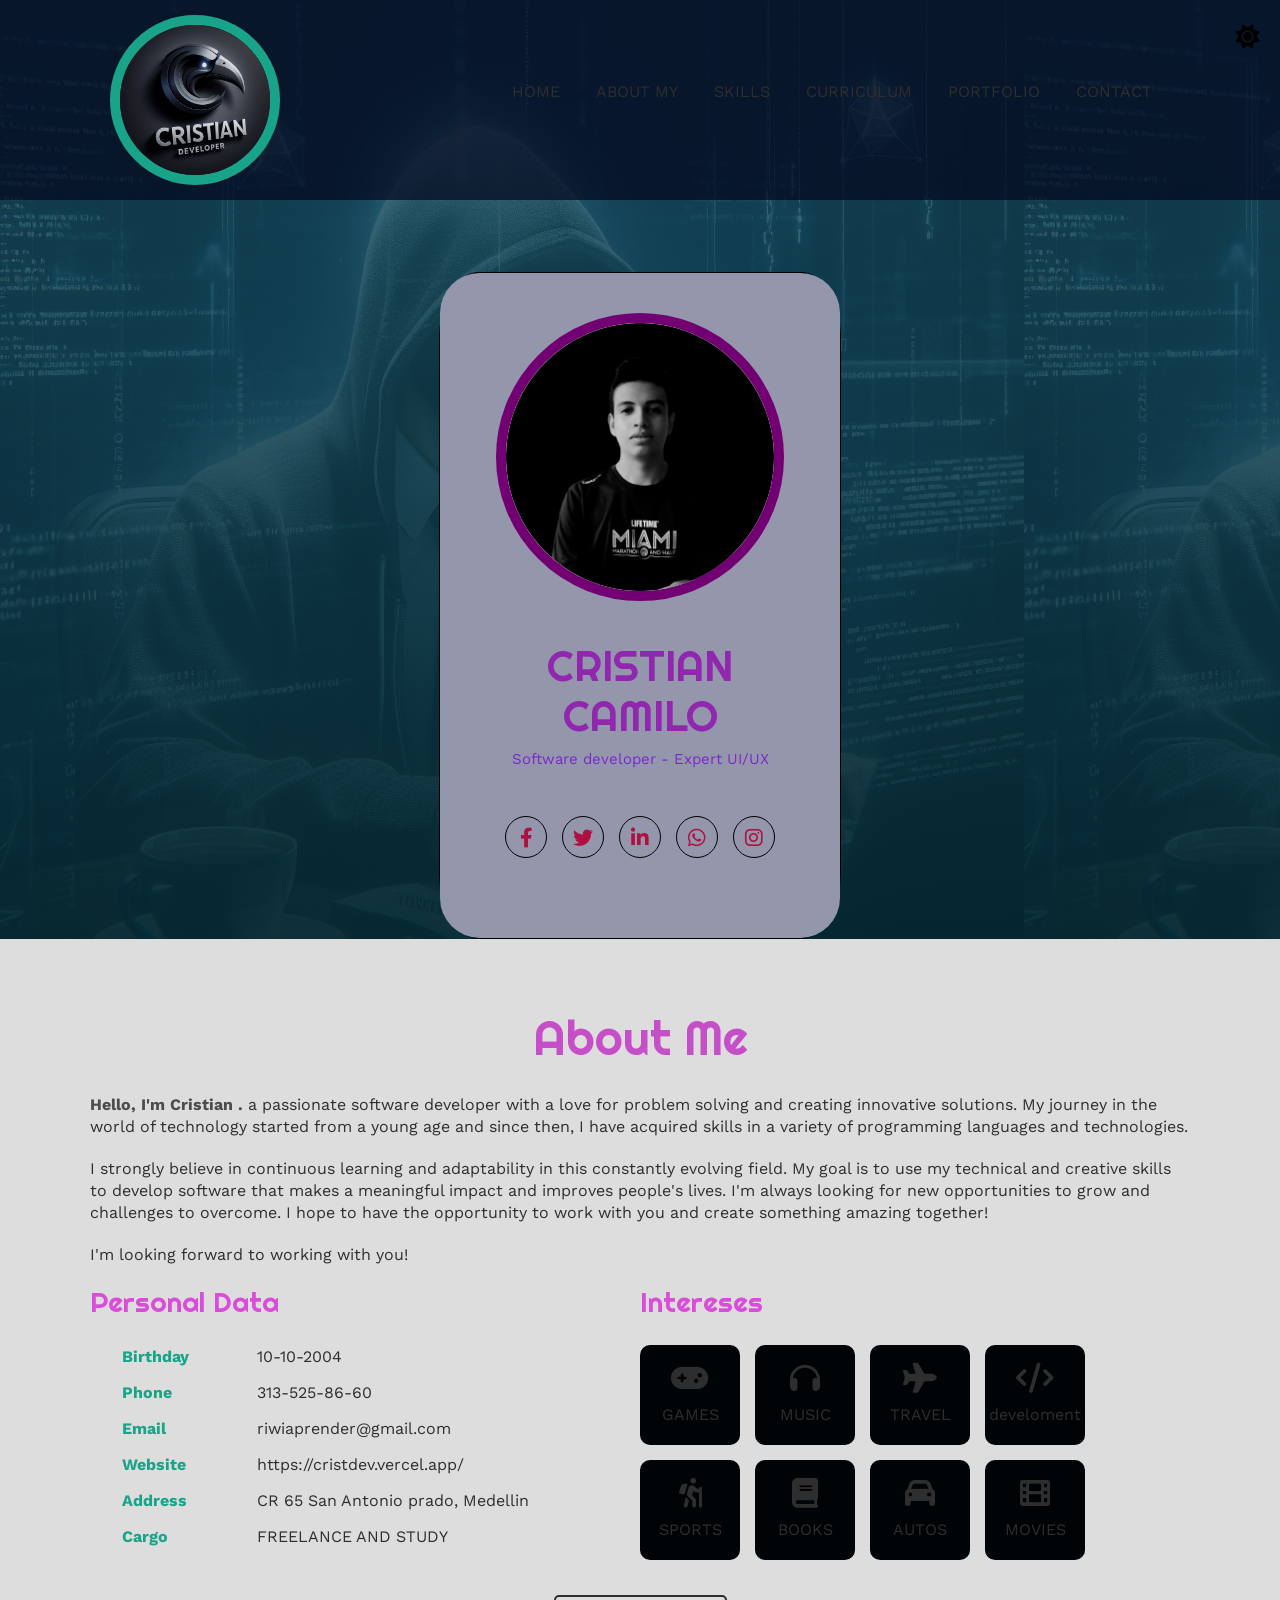
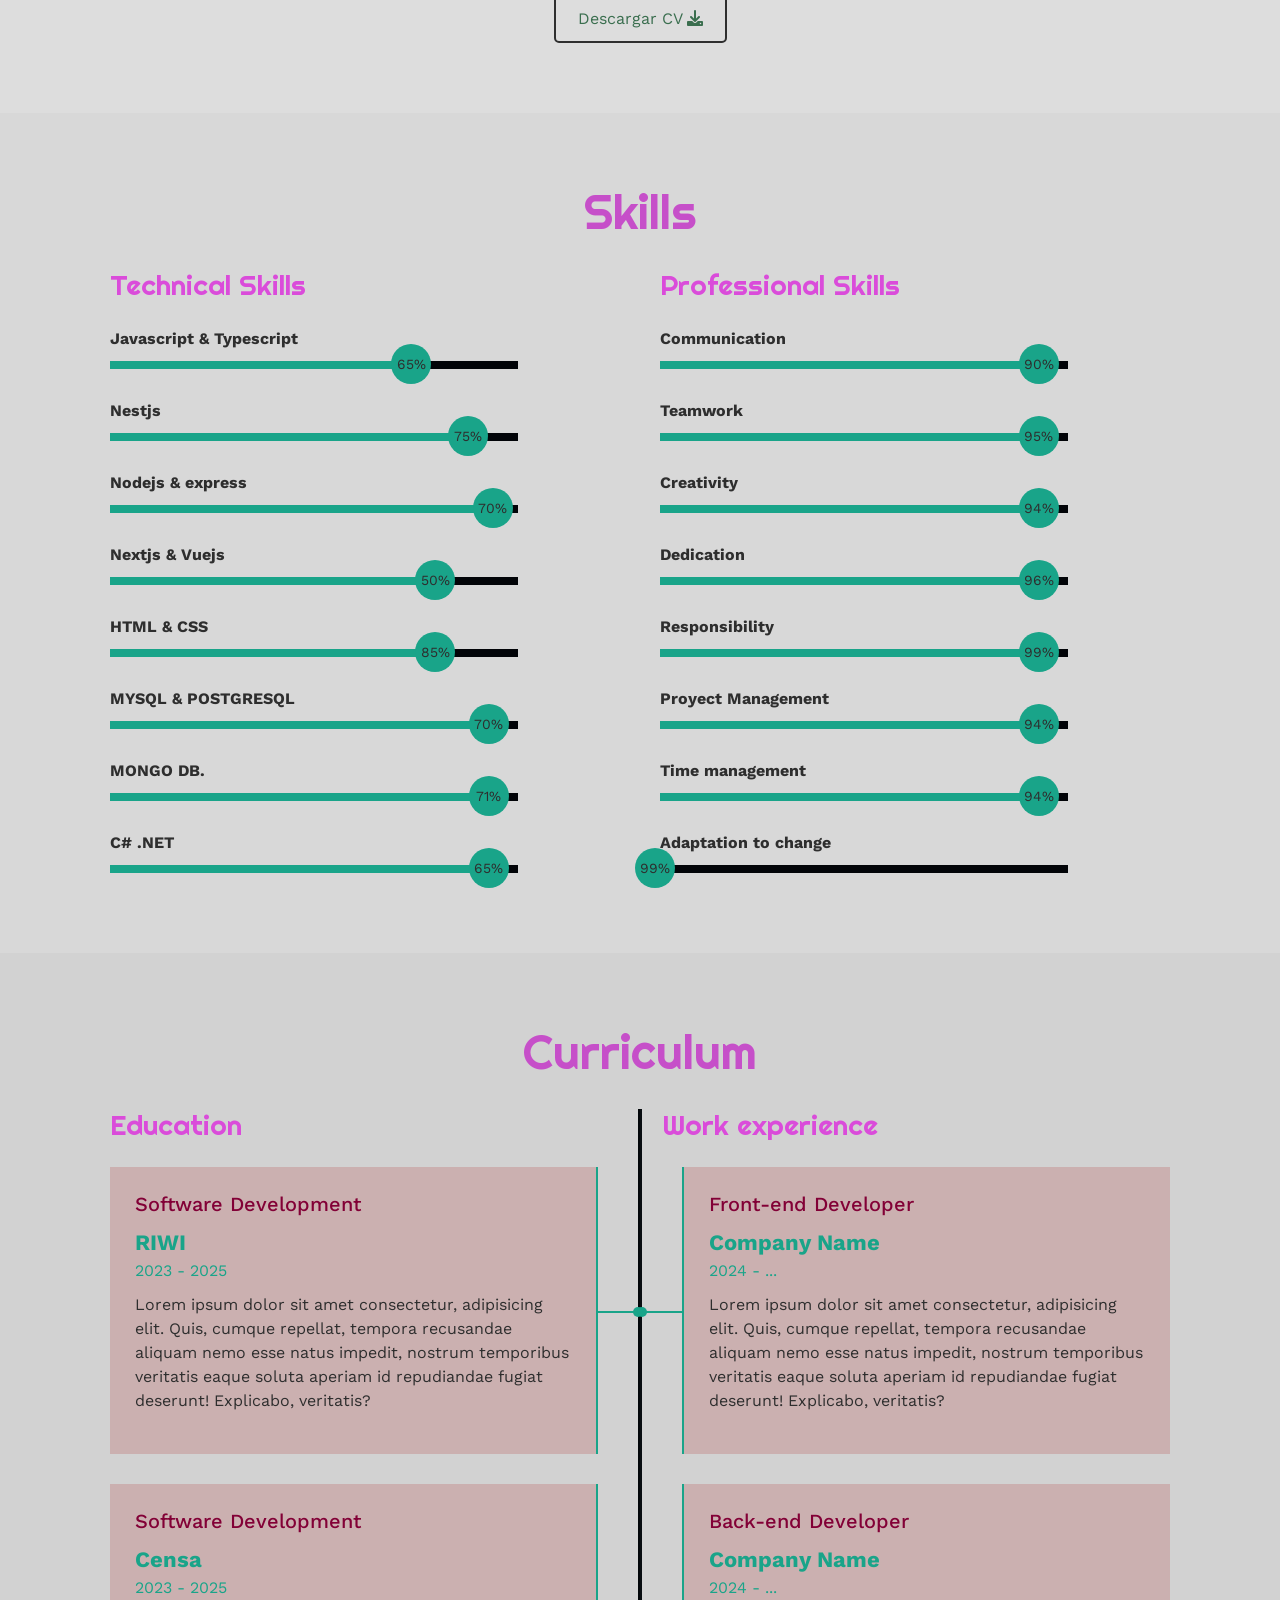
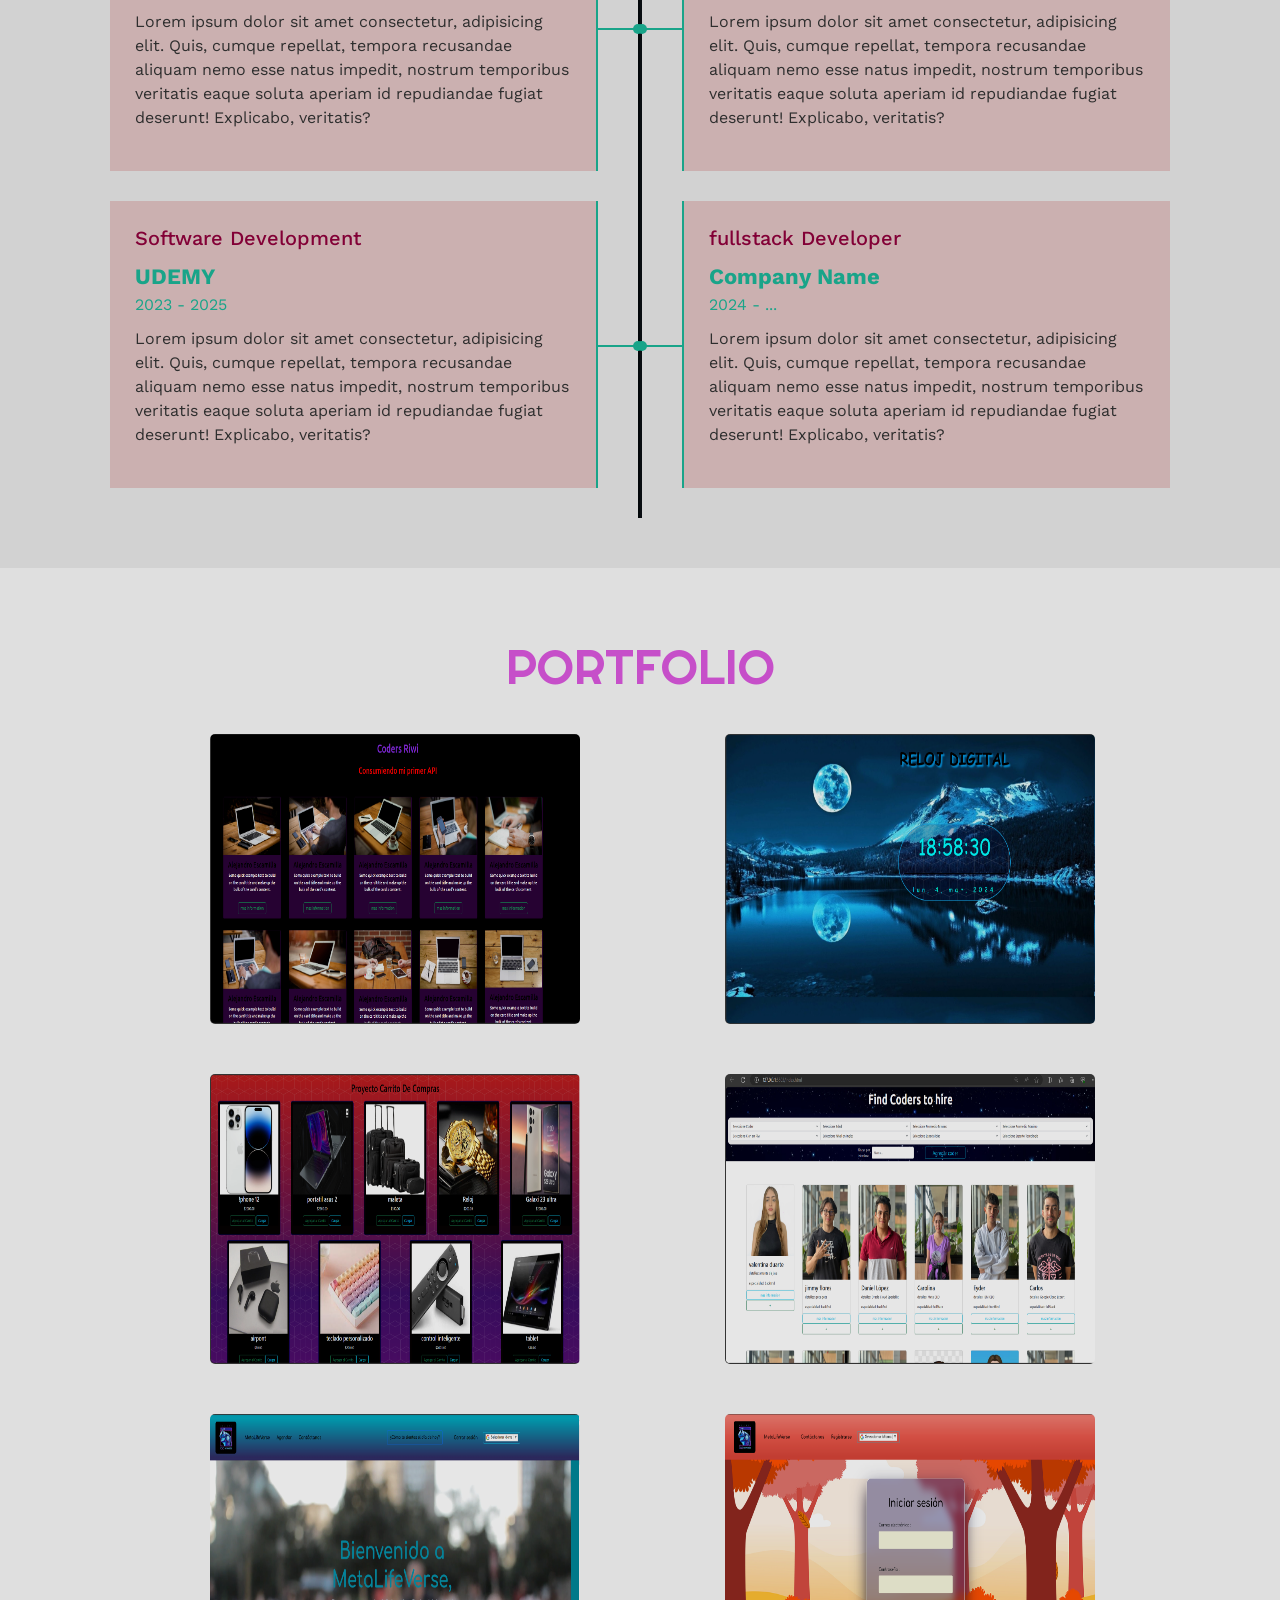
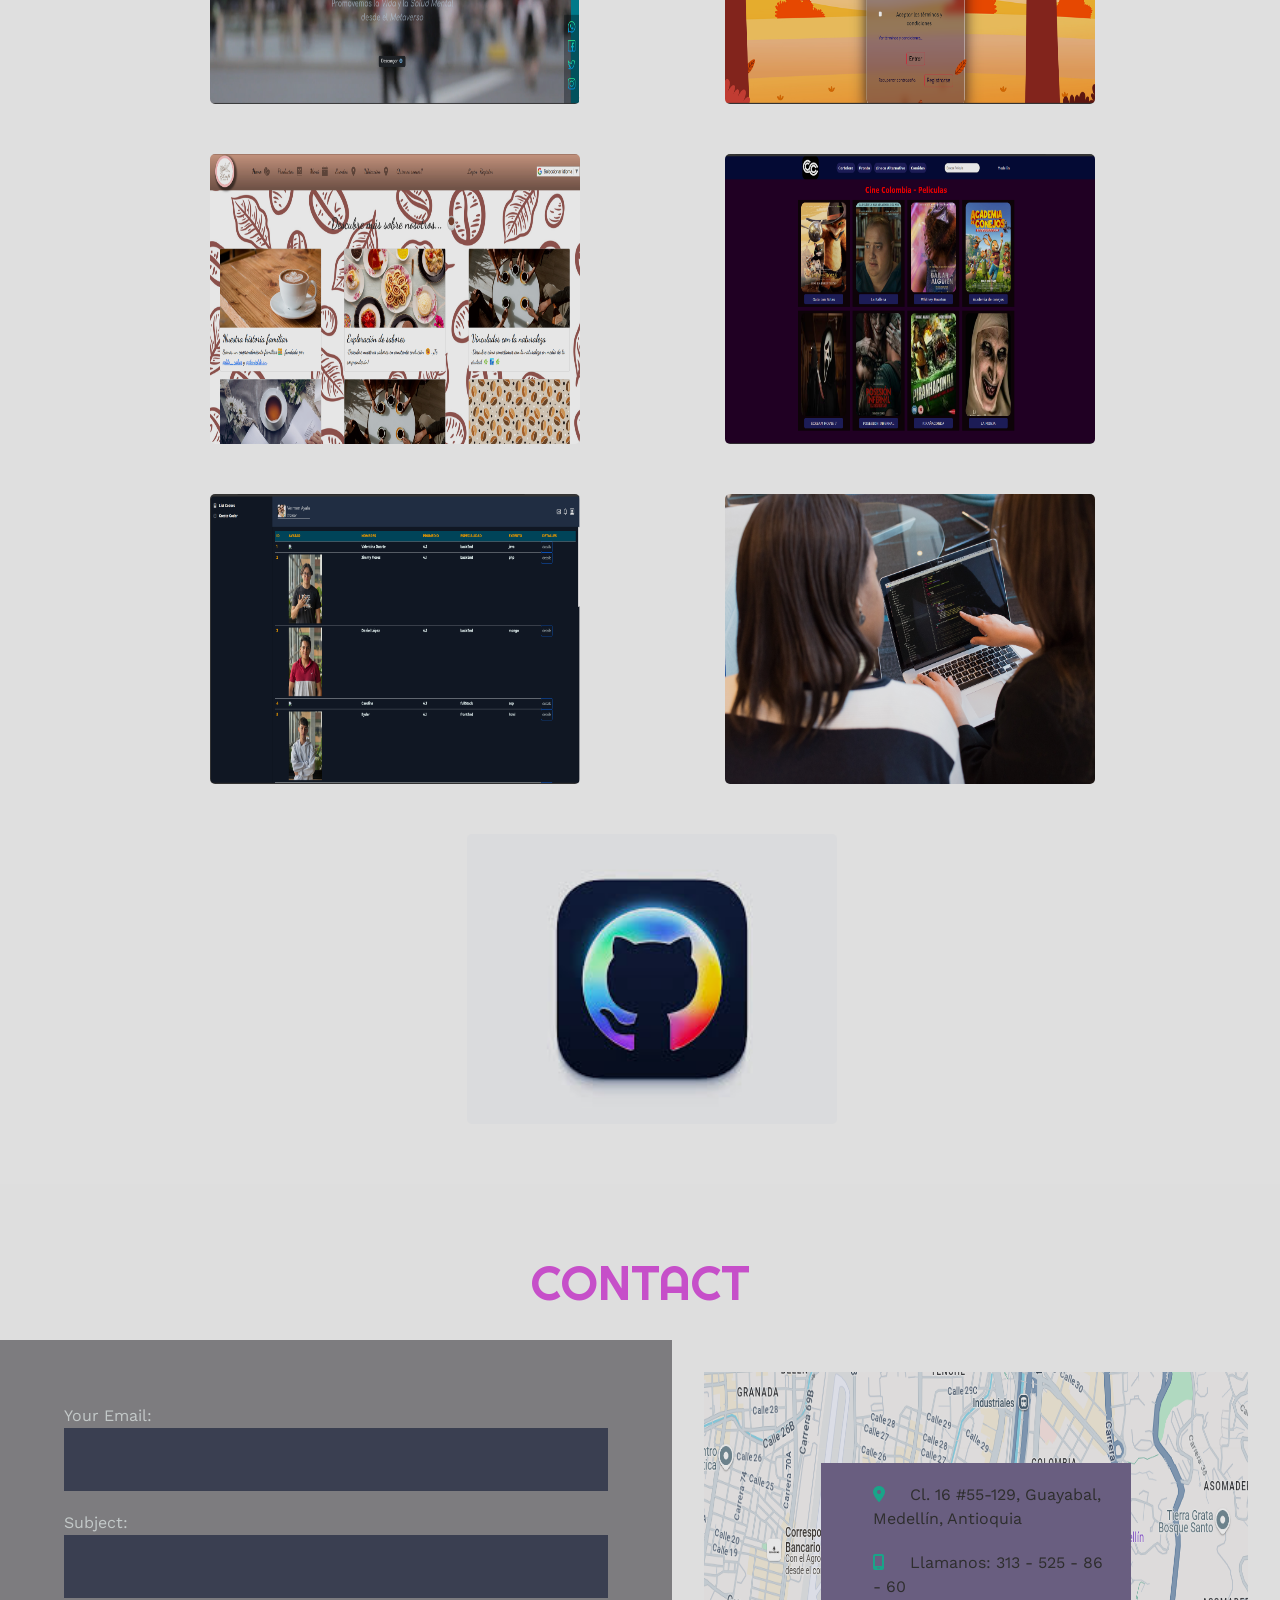
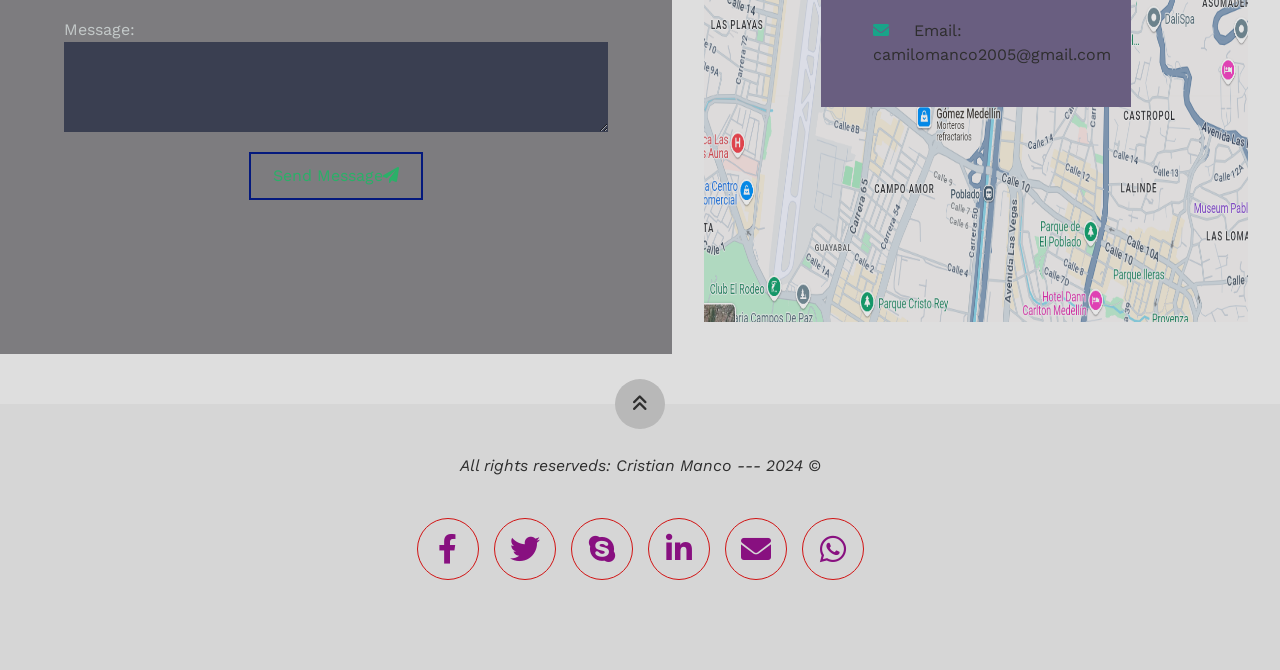
<file: index.html>
<!DOCTYPE html>
<html lang="es">

<head>
    <meta charset="UTF-8">
    <meta http-equiv="X-UA-Compatible" content="IE=edge">
    <meta name="viewport" content="width=device-width, initial-scale=1.0">
    <link rel="stylesheet" href="https://cdnjs.cloudflare.com/ajax/libs/font-awesome/6.1.2/css/all.min.css"
        integrity="sha512-1sCRPdkRXhBV2PBLUdRb4tMg1w2YPf37qatUFeS7zlBy7jJI8Lf4VHwWfZZfpXtYSLy85pkm9GaYVYMfw5BC1A=="
        crossorigin="anonymous" referrerpolicy="no-referrer" />
    <link href="https://cdn.jsdelivr.net/npm/bootstrap@5.3.3/dist/css/bootstrap.min.css" rel="stylesheet"
        integrity="sha384-QWTKZyjpPEjISv5WaRU9OFeRpok6YctnYmDr5pNlyT2bRjXh0JMhjY6hW+ALEwIH" crossorigin="anonymous">
    <link rel="stylesheet" href="https://cdnjs.cloudflare.com/ajax/libs/font-awesome/6.0.0-beta3/css/all.min.css">
    <title>&#x1F4BB; Portfolio Cristian &#x2699;</title>
    <link rel="stylesheet" href="./estilo.css">
    <link rel="stylesheet" href="./light-mode.css">
</head>

<body class="light-mode">
    <!-- MENU ENCABEZADO -->
    <div class="contenedor-header">
        <header>
            <div class="logo">

                <a href="#"><img src="./img/logopro.jpg" width="140px" alt="error de conexion"></a>
            </div>
            <nav id="nav">
                <ul>
                    <li><a href="#inicio" onclick="seleccionar()">HOME</a></li>
                    <li><a href="#sobremi" onclick="seleccionar()">ABOUT MY</a></li>
                    <li><a href="#skills" onclick="seleccionar()">SKILLS</a></li>
                    <li><a href="#curriculum" onclick="seleccionar()">CURRICULUM</a></li>
                    <li><a href="#aling-content-center" onclick="seleccionar()">PORTFOLIO</a></li>
                    <li><a href="#contacto" onclick="seleccionar()">CONTACT</a></li>
                    <li><!-- Botón para cambiar de modo -->
                        <div class="theme-toggle">
                            <button id="themeButton" onclick="toggleTheme()">
                                <i id="themeIcon" class="fa-solid fa-sun"></i>
                            </button>
                        </div>
                    </li>
                </ul>
            </nav>
            <div class="nav-responsive" onclick="mostrarOcultarMenu()">
                <i class="fa-solid fa-bars"></i>
            </div>
        </header>
    </div>

    <!-- SECCION INICIO -->
    <section id="inicio" class="inicio" style="display: flex;justify-content: center;height: auto;">
        <br>
        <div class="card" style="border-radius: 10%;background-color: black;margin-top: 17rem;">

            <div class="contenido-banner">
                <div class="contenedor-img">
                    <a target="_blank" href="#"><img
                            src="./img/Imagen de WhatsApp 2024-05-27 a las 18.55.05_299728ea.jpg" class="img_Card"
                            alt="datos o internet muy lentos "></a>
                </div>
                <h1 style="color: rgb(161, 43, 193);">CRISTIAN CAMILO</h1>
                <h2 style="color: blueviolet;">Software developer - Expert UI/UX</h2>
                <div class="redes">
                    <a target="_blank" href="https://www.facebook.com/camilocorrea"><i
                            class="fa-brands fa-facebook-f"></i></a>
                    <a target="_blank" href="https://twitter.com/@Camilo224831245"><i
                            class="fa-brands fa-twitter"></i></a>
                    <a target="_blank" href="https://www.linkedin.com/in/cristiandev18"><i
                            class="fa-brands fa-linkedin-in"></i></a>
                    <a target="_blank" href="https://wa.me/3148497467"><i class="fa-brands fa-whatsapp"></i></a>
                    <a target="_blank" href="https://www.instagram.com/cristiandev18"><i
                            class="fa-brands fa-instagram"></i></a>



                </div>
            </div>
        </div>
        <br>
    </section>

    <!-- SECCION SOBRE MI -->
    <section id="sobremi" class="sobremi">
        <div class="contenido-seccion">
            <h2> About Me</h2>
            <p>
                <c>Hello, I'm Cristian .</c> a passionate software developer with a love for problem solving and
                creating innovative solutions. My journey in the world of technology started from a young age and since
                then, I have acquired skills in a variety of programming languages and technologies.
            </p>
            <p>I strongly believe in continuous learning and adaptability in this constantly evolving field. My goal is
                to use my technical and creative skills to develop software that makes a meaningful impact and improves
                people's lives.

                I'm always looking for new opportunities to grow and challenges to overcome. I hope to have the
                opportunity to work with you and create something amazing together!</p>
            <p>I'm looking forward to working with you!</p>
            <div class="fila">
                <!-- datos personales -->
                <div class="col">
                    <h3>Personal Data</h3>
                    <ul>
                        <li>
                            <strong>Birthday</strong>
                            10-10-2004
                        </li>
                        <li>
                            <strong>Phone</strong>
                            313-525-86-60
                        </li>
                        <li>
                            <strong>Email</strong>
                            riwiaprender@gmail.com
                        </li>
                        <li>
                            <strong>Website</strong>
                            https://cristdev.vercel.app/
                        </li>
                        <li>
                            <strong>Address</strong>
                            CR 65 San Antonio prado, Medellin
                        </li>
                        <li>
                            <strong>Cargo</strong>
                            <c>FREELANCE AND STUDY</c>
                        </li>
                    </ul>
                </div>

                <!-- intereses -->
                <div class="col">
                    <h3>Intereses</h3>
                    <div class="contenedor-intereses">
                        <div class="interes">
                            <i class="fa-solid fa-gamepad"></i>
                            <span>GAMES</span>
                        </div>
                        <div class="interes">
                            <i class="fa-solid fa-headphones"></i>
                            <span>MUSIC</span>
                        </div>
                        <div class="interes">
                            <i class="fa-solid fa-plane"></i>
                            <span>TRAVEL</span>
                        </div>
                        <div class="interes">
                            <i class="fas fa-code"></i>
                            <span>develoment</span>
                        </div>
                        <div class="interes">
                            <i class="fa-solid fa-person-hiking"></i>
                            <span>SPORTS</span>
                        </div>
                        <div class="interes">
                            <i class="fa-solid fa-book"></i>
                            <span>BOOKS</span>
                        </div>
                        <div class="interes">
                            <i class="fa-solid fa-car"></i>
                            <span>AUTOS</span>
                        </div>
                        <div class="interes">
                            <i class="fas fa-film"></i>
                            <span>MOVIES</span>


                        </div>

                    </div>
                </div>
            </div>

            <a target="_blank" href="./img/Cristian-CV.pdf" download style="text-decoration: none;">
                <button style="color: rgb(64, 122, 87);">
                    Descargar CV <i class="fa-solid fa-download"></i>
                    <span class="overlay"></span>
                </button>
            </a>


        </div>
    </section>

    <!-- SECCION SKILLS -->
    <section class="skills" id="skills">
        <div class="contenido-seccion">
            <h2>Skills</h2>
            <div class="fila">
                <!-- Technical Skill -->
                <div class="col">
                    <h3>Technical Skills</h3>
                    <div class="skill">
                        <span>Javascript & Typescript</span>
                        <div class="barra-skill">
                            <div class="progreso">
                                <span>65%</span>
                            </div>
                        </div>
                    </div>
                    <div class="skill">
                        <span>Nestjs</span>
                        <div class="barra-skill">
                            <div class="progreso">
                                <span>75%</span>
                            </div>
                        </div>
                    </div>
                    <div class="skill">
                        <span>Nodejs & express</span>
                        <div class="barra-skill">
                            <div class="progreso">
                                <span>70%</span>
                            </div>
                        </div>
                    </div>
                    <div class="skill">
                        <span>Nextjs & Vuejs</span>
                        <div class="barra-skill">
                            <div class="progreso">
                                <span>50%</span>
                            </div>
                        </div>
                    </div>
                    <div class="skill">
                        <span>HTML & CSS</span>
                        <div class="barra-skill">
                            <div class="progreso">
                                <span>85%</span>
                            </div>
                        </div>
                    </div>
                    <div class="skill">
                        <span>MYSQL & POSTGRESQL</span>
                        <div class="barra-skill">
                            <div class="progreso">
                                <span>70%</span>
                            </div>
                        </div>
                    </div>
                    <div class="skill">
                        <span>MONGO DB.</span>
                        <div class="barra-skill">
                            <div class="progreso">
                                <span>71%</span>
                            </div>
                        </div>
                    </div>
                    <div class="skill">
                        <span>C# .NET</span>
                        <div class="barra-skill">
                            <div class="progreso">
                                <span>65%</span>
                            </div>
                        </div>
                    </div>
                </div>
                <!-- Professional Skills -->
                <div class="col">
                    <h3>Professional Skills</h3>
                    <div class="skill">
                        <span>Communication</span>
                        <div class="barra-skill">
                            <div class="progreso">
                                <span>90%</span>
                            </div>
                        </div>
                    </div>
                    <div class="skill">
                        <span>Teamwork</span>
                        <div class="barra-skill">
                            <div class="progreso">
                                <span>95%</span>
                            </div>
                        </div>
                    </div>
                    <div class="skill">
                        <span>Creativity</span>
                        <div class="barra-skill">
                            <div class="progreso">
                                <span>94%</span>
                            </div>
                        </div>
                    </div>
                    <div class="skill">
                        <span>Dedication</span>
                        <div class="barra-skill">
                            <div class="progreso">
                                <span>96%</span>
                            </div>
                        </div>
                    </div>
                    <div class="skill">
                        <span>Responsibility</span>
                        <div class="barra-skill">
                            <div class="progreso">
                                <span>99%</span>
                            </div>
                        </div>
                    </div>
                    <div class="skill">
                        <span>Proyect Management</span>
                        <div class="barra-skill">
                            <div class="progreso">
                                <span>94%</span>
                            </div>
                        </div>
                    </div>
                    <div class="skill">
                        <span>Time management</span>
                        <div class="barra-skill">
                            <div class="progreso">
                                <span>94%</span>
                            </div>
                        </div>
                    </div>
                    <div class="skill">
                        <span>Adaptation to change</span>
                        <div class="barra-skill">
                            <div class="progreso">
                                <span>99%</span>
                            </div>
                        </div>
                    </div>
                </div>
            </div>
        </div>
    </section>

    <!-- SECCION CURRICULUM -->
    <section id="curriculum" class="curriculum">
        <div class="contenido-seccion">
            <h2>Curriculum</h2>
            <div class="fila">
                <div class="col izquierda">
                    <h3>Education</h3>
                    <div class="item izq">
                        <h4>Software Development</h4>
                        <span class="casa">RIWI</span>
                        <span class="fecha">2023 - 2025</span>
                        <p>Lorem ipsum dolor sit amet consectetur, adipisicing elit. Quis, cumque repellat, tempora
                            recusandae aliquam nemo esse natus impedit, nostrum temporibus veritatis eaque soluta
                            aperiam id repudiandae fugiat deserunt! Explicabo, veritatis?</p>
                        <div class="conectori">
                            <div class="circuloi"></div>
                        </div>
                    </div>
                    <div class="item izq">
                        <h4>Software Development</h4>
                        <span class="casa">Censa</span>
                        <span class="fecha">2023 - 2025</span>
                        <p>Lorem ipsum dolor sit amet consectetur, adipisicing elit. Quis, cumque repellat, tempora
                            recusandae aliquam nemo esse natus impedit, nostrum temporibus veritatis eaque soluta
                            aperiam id repudiandae fugiat deserunt! Explicabo, veritatis?</p>
                        <div class="conectori">
                            <div class="circuloi"></div>
                        </div>
                    </div>
                    <div class="item izq">
                        <h4>Software Development</h4>
                        <span class="casa">UDEMY</span>
                        <span class="fecha">2023 - 2025</span>
                        <p>Lorem ipsum dolor sit amet consectetur, adipisicing elit. Quis, cumque repellat, tempora
                            recusandae aliquam nemo esse natus impedit, nostrum temporibus veritatis eaque soluta
                            aperiam id repudiandae fugiat deserunt! Explicabo, veritatis?</p>
                        <div class="conectori">
                            <div class="circuloi"></div>
                        </div>
                    </div>
                </div>

                <div class="col derecha">
                    <h3>Work experience</h3>
                    <div class="item der">
                        <h4>Front-end Developer</h4>
                        <span class="casa">Company Name</span>
                        <span class="fecha">2024 - ...</span>
                        <p>Lorem ipsum dolor sit amet consectetur, adipisicing elit. Quis, cumque repellat, tempora
                            recusandae aliquam nemo esse natus impedit, nostrum temporibus veritatis eaque soluta
                            aperiam id repudiandae fugiat deserunt! Explicabo, veritatis?</p>
                        <div class="conectord">
                            <div class="circulod"></div>
                        </div>
                    </div>
                    <div class="item der">
                        <h4>Back-end Developer</h4>
                        <span class="casa">Company Name</span>
                        <span class="fecha">2024 - ...</span>
                        <p>Lorem ipsum dolor sit amet consectetur, adipisicing elit. Quis, cumque repellat, tempora
                            recusandae aliquam nemo esse natus impedit, nostrum temporibus veritatis eaque soluta
                            aperiam id repudiandae fugiat deserunt! Explicabo, veritatis?</p>
                        <div class="conectord">
                            <div class="circulod"></div>
                        </div>
                    </div>
                    <div class="item der">
                        <h4>fullstack Developer</h4>
                        <span class="casa">Company Name</span>
                        <span class="fecha">2024 - ...</span>
                        <p>Lorem ipsum dolor sit amet consectetur, adipisicing elit. Quis, cumque repellat, tempora
                            recusandae aliquam nemo esse natus impedit, nostrum temporibus veritatis eaque soluta
                            aperiam id repudiandae fugiat deserunt! Explicabo, veritatis?</p>
                        <div class="conectord">
                            <div class="circulod"></div>
                        </div>
                    </div>
                </div>
            </div>
        </div>
    </section>

    <!-- SECCION PORTFOLIO -->
    <section id="aling-content-center" class="portfolio">
        <h2>PORTFOLIO</h2>
        <div class="row">
            <!-- <div class="galeria">
               
            </div> -->
            <div class="proyecto" id="proyect">
                <img src="./img/image copy 7.png" alt="">
                <div class="overlay">
                    <h3>API</h3>
                    <p>
                        proyecto realizado con😢
                    </p>
                    <ol>
                        <li>Typescript</li>
                        <li>NESTJS</li>
                        <li>POSTGRESQL</li>
                    </ol>
                    <br>
                    <a target="_blank" href="https://github.com/cristianManco?tab=repositories"
                        class="link-info">Website <i class="fas fa-external-link-alt"></i></a>
                </div>
            </div>
            <div class="proyecto" id="proyect">
                <img src="./img/image copy 8.png" alt="">
                <div class="overlay">
                    <h3>Digital clock</h3>
                    <p>
                        proyecto realizado con😢
                    </p>
                    <ol>
                        <li>HTML</li>
                        <li>CSS</li>
                        <li>Javascript</li>
                    </ol>
                    <br>
                    <a target="_blank" href="https://github.com/cristianManco?tab=repositories"
                        class="link-info">Website <i class="fas fa-external-link-alt"></i></a>
                </div>
            </div>
            <div class="proyecto" id="proyect">
                <img src="./img/image copy.png" alt="">
                <div class="overlay">
                    <h3>Shopping cart</h3>
                    <p>
                        proyecto realizado con😢
                    </p>
                    <ol>
                        <li>HTML</li>
                        <li>CSS</li>
                        <li>Javascript</li>
                    </ol>
                    <br>
                    <a target="_blank" href="https://github.com/cristianManco?tab=repositories"
                        class="link-info">Website <i class="fas fa-external-link-alt"></i></a>


                </div>

            </div>

            <div class="proyecto" id="proyect">
                <img src="./img/image2.png" alt="">
                <div class="overlay">
                    <h3>Coders Finder</h3>
                    <p>
                        proyecto realizado con😢
                    </p>
                    <ol>
                        <li>HTML</li>
                        <li>CSS</li>
                        <li>Javascript</li>
                    </ol>
                    <br>
                    <a target="_blank" href="https://github.com/cristianManco?tab=repositories"
                        class="link-info">Website <i class="fas fa-external-link-alt"></i></a>
                </div>
            </div>
            <div class="proyecto" id="proyect">
                <img src="./img/image copy 6.png" alt="">
                <div class="overlay">
                    <h3>Metalifeverse</h3>
                    <p>
                        proyecto realizado con😢
                    </p>
                    <ol>
                        <li>HTML</li>
                        <li>CSS</li>
                        <li>Javascript</li>
                    </ol>
                    <br>
                    <a target="_blank" href="https://github.com/cristianManco?tab=repositories"
                        class="link-info">Website <i class="fas fa-external-link-alt"></i></a>
                </div>
            </div>
            <div class="proyecto" id="proyect">
                <img src="./img/image copy 5.png" alt="">
                <div class="overlay">
                    <h3>Login</h3>
                    <p>
                        proyecto realizado con😢
                    </p>
                    <ol>
                        <li>HTML</li>
                        <li>CSS</li>
                        <li>Javascript</li>
                    </ol>
                    <br>
                    <a target="_blank" href="https://github.com/cristianManco?tab=repositories"
                        class="link-info">Website <i class="fas fa-external-link-alt"></i></a>
                </div>
            </div>
            <div class="proyecto" id="proyect">
                <img src="./img/Captura de pantalla 2024-08-30 214412.png" alt="">
                <div class="overlay">
                    <h3>WEB Cafeteria</h3>
                    <p>
                        proyecto realizado con😢
                    </p>
                    <ol>
                        <li>HTML</li>
                        <li>CSS</li>
                        <li>Javascript</li>
                        <li>NESTJS</li>
                    </ol>
                    <br>
                    <a target="_blank" href="https://cristiansoftdev.000webhostapp.com/index.html "
                        class="link-info">Website <i class="fas fa-external-link-alt"></i></a>
                </div>
            </div>
            <div class="proyecto" id="proyect">
                <img src="./img/image copy 3.png" alt="">
                <div class="overlay">
                    <h3>cine Colombia Plantilla</h3>
                    <p>
                        proyecto realizado con😢
                    </p>
                    <ol>
                        <li>HTML</li>
                        <li>CSS</li>
                        <li>Javascript</li>
                    </ol>
                    <br>
                    <a target="_blank" href="https://github.com/cristianManco?tab=repositories"
                        class="link-info">Website <i class="fas fa-external-link-alt"></i></a>
                </div>
            </div>
            <div class="proyecto" id="proyect">
                <img src="./img/image copy 2.png" alt="">
                <div class="overlay">
                    <h3>API REST</h3>
                    <p>
                        proyecto realizado con😢
                    </p>
                    <ol>
                        <li>NESTJS</li>
                        <li>MONGODB</li>
                        <li>TYPESCRIP</li>
                    </ol>
                    <br>
                    <a target="_blank" href="https://github.com/cristianManco?tab=repositories"
                        class="link-info">Website <i class="fas fa-external-link-alt"></i></a>
                </div>
            </div>
            <div class="proyecto" id="proyect">
                <img src="./img/fondo.jpg" alt="">
                <div class="overlay">
                    <h3>DATABASE</h3>
                    <p>
                        proyecto realizado con😄
                    </p>
                    <ol>
                        <li>MONGODB</li>
                        <li>MYSQL</li>
                        <li>Javascript</li>
                        <li>HTML</li>
                    </ol>
                    <br>
                    <a target="_blank" href="https://github.com/cristianManco?tab=repositories"
                        class="link-info">Website <i class="fas fa-external-link-alt"></i></a>
                </div>
            </div>
            <div class="proyecto" id="proyect">
                <img src="./img/images1.jpeg" alt="">
                <div class="overlay">
                    <h3>APIS BACKEND</h3>
                    <p>
                        proyectos realizados con😄
                    </p>
                    <ol>
                        <li>MONGODB</li>
                        <li>MYSQL</li>
                        <li>NESTJS</li>
                        <li>TYPESCRIPT</li>
                    </ol>
                    <br>
                    <a target="_blank" href="https://github.com/cristianManco?tab=repositories"
                        class="link-info">Website <i class="fas fa-external-link-alt"></i></a>
                </div>
            </div>
        </div>


    </section>

    <!-- SECCION CONTACTO -->
    <section id="contacto" class="contacto">
        <div class="contenido-seccion">
            <h2>CONTACT</h2>
            <div class="fila">
                <!-- Formulario -->
                <div class="col" id="formulario">

                    <form action="https://formspree.io/f/mvoeqlkn" method="POST" style="color: rgb(217, 223, 223);">
                        <label for="email">Your Email:</label>
                        <input type="email" id="email" style="color: rgb(101, 217, 217);" name="_replyto" required>
                        <label for="asunto">Subject:</label>
                        <input type="text" id="asunto" style="color: rgb(101, 217, 217);" name="asunto" required>
                        <label for="mensaje">Message:</label>
                        <textarea id="mensaje" style="color: rgb(101, 217, 217);" name="mensaje" required></textarea>
                        <button type="submit">
                            Send Message<i class="fa-solid fa-paper-plane"></i>
                            <span class="overlay"></span>
                        </button>
                    </form>

                </div>
                <!-- Mapa -->
                <div class="col" id="location">
                    <img src="./img/location.png" height="550rem" alt="">
                    <div class="info">
                        <ul>
                            <li>
                                <i class="fa-solid fa-location-dot"></i>
                                Cl. 16 #55-129, Guayabal, Medellín, Antioquia
                            </li>
                            <li>
                                <i class="fa-solid fa-mobile-screen"></i>
                                Llamanos: 313 - 525 - 86 - 60
                            </li>
                            <li>
                                <i class="fa-solid fa-envelope"></i>
                                Email: camilomanco2005@gmail.com
                            </li>
                        </ul>
                    </div>
                </div>
            </div>
        </div>
    </section>

    <!-- footer -->
    <footer>
        <a href="#inicio" class="arriba">
            <i class="fa-solid fa-angles-up"></i>
        </a>
        <i style="text-justify: 4px">All rights reserveds: Cristian Manco --- 2024 &copy;</i>
        <div class="redes">
            <a target="_blank" href="https://www.facebook.com/camilocorrea"><i class="fa-brands fa-facebook-f"></i></a>
            <a target="_blank" href="https://twitter.com/@Camilo224831245"><i class="fa-brands fa-twitter"></i></a>
            <a target="_blank" href="https://secure.skype.com/"><i class="fa-brands fa-skype"></i></a>
            <a target="_blank" href="https://www.linkedin.com/in/cristiandev18"><i
                    class="fa-brands fa-linkedin-in"></i></a>
            <a target="_blank" href="https://mail.google.com/mail/u/1/#inbox"><i class="fa-solid fa-envelope"
                    aria-hidden="true"></i></a>
            <a target="_blank" href="https://wa.me/3148497467"><i class="fa-brands fa-whatsapp"></i></a>


        </div>
    </footer>

    <script src="./script.js"></script>
    <script src="https://cdn.jsdelivr.net/npm/bootstrap@5.3.3/dist/js/bootstrap.bundle.min.js"
        integrity="sha384-YvpcrYf0tY3lHB60NNkmXc5s9fDVZLESaAA55NDzOxhy9GkcIdslK1eN7N6jIeHz"
        crossorigin="anonymous"></script>
</body>

</html>
</file>
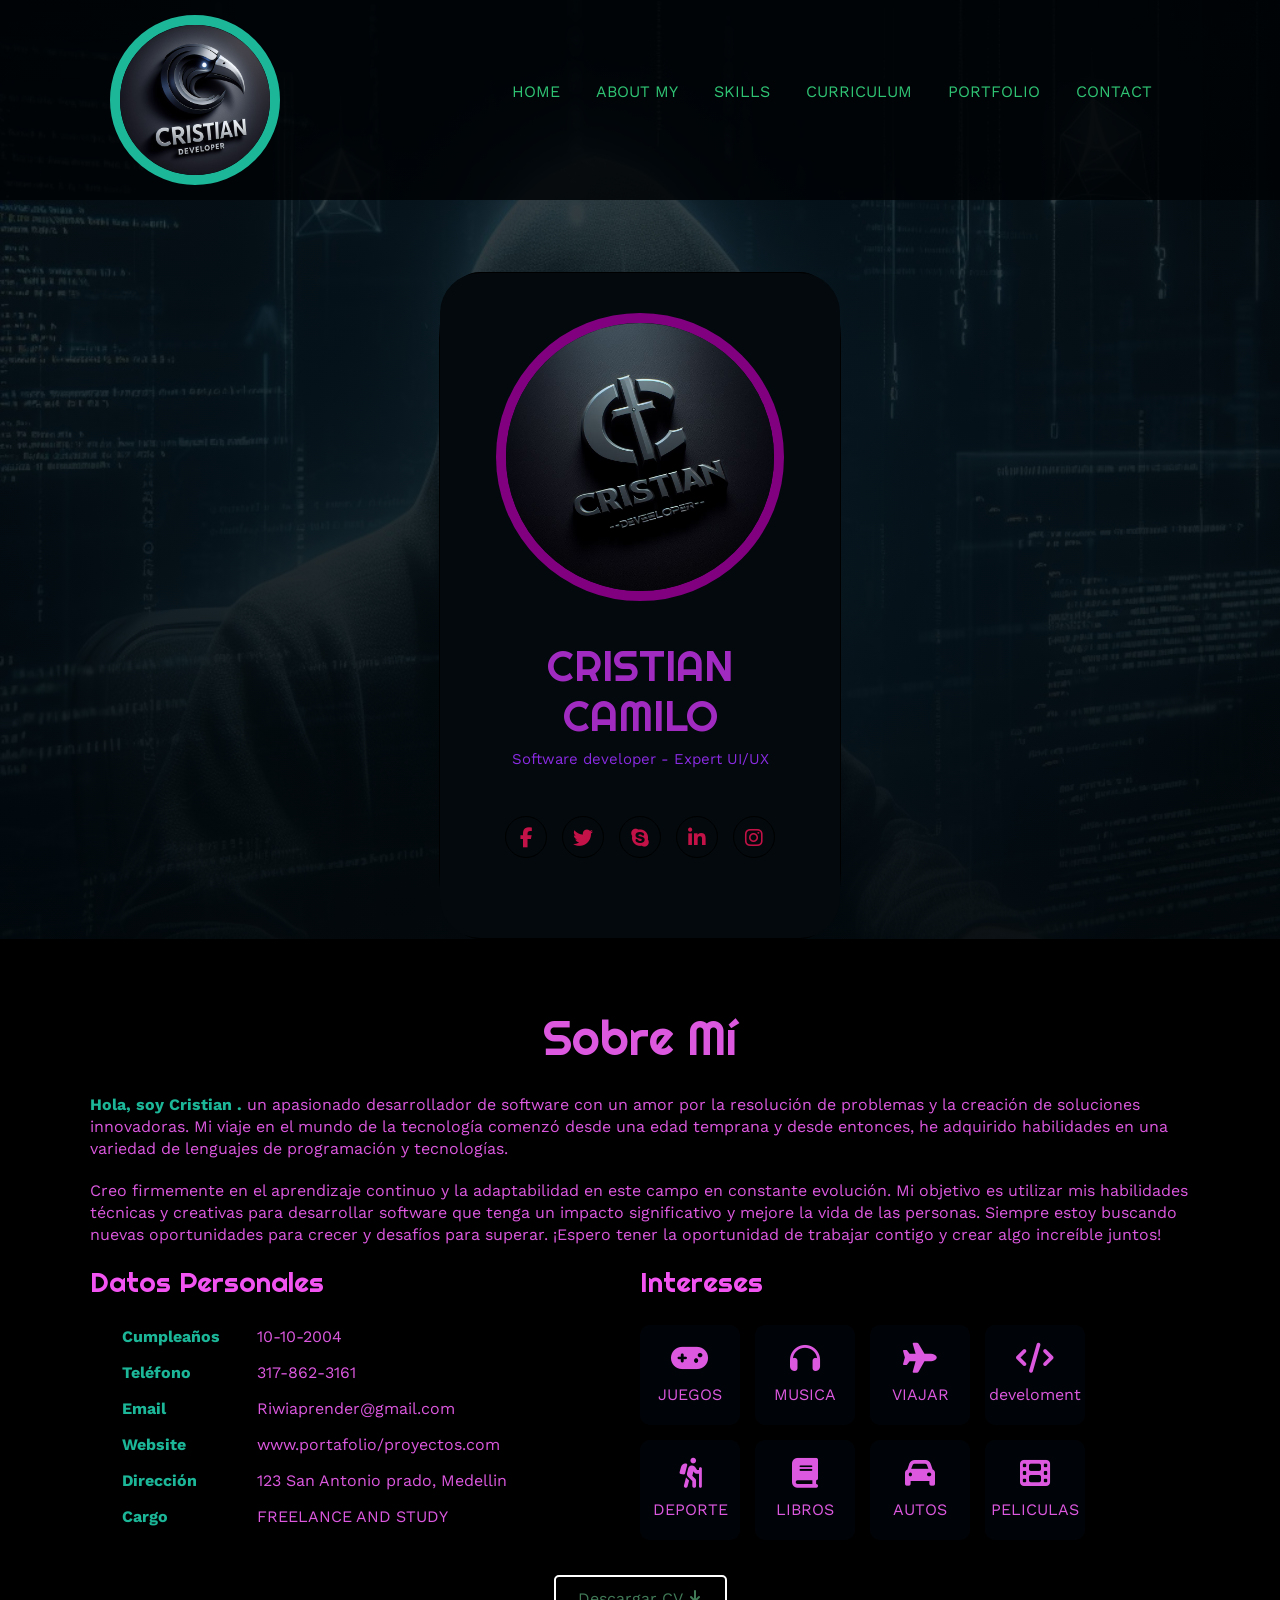
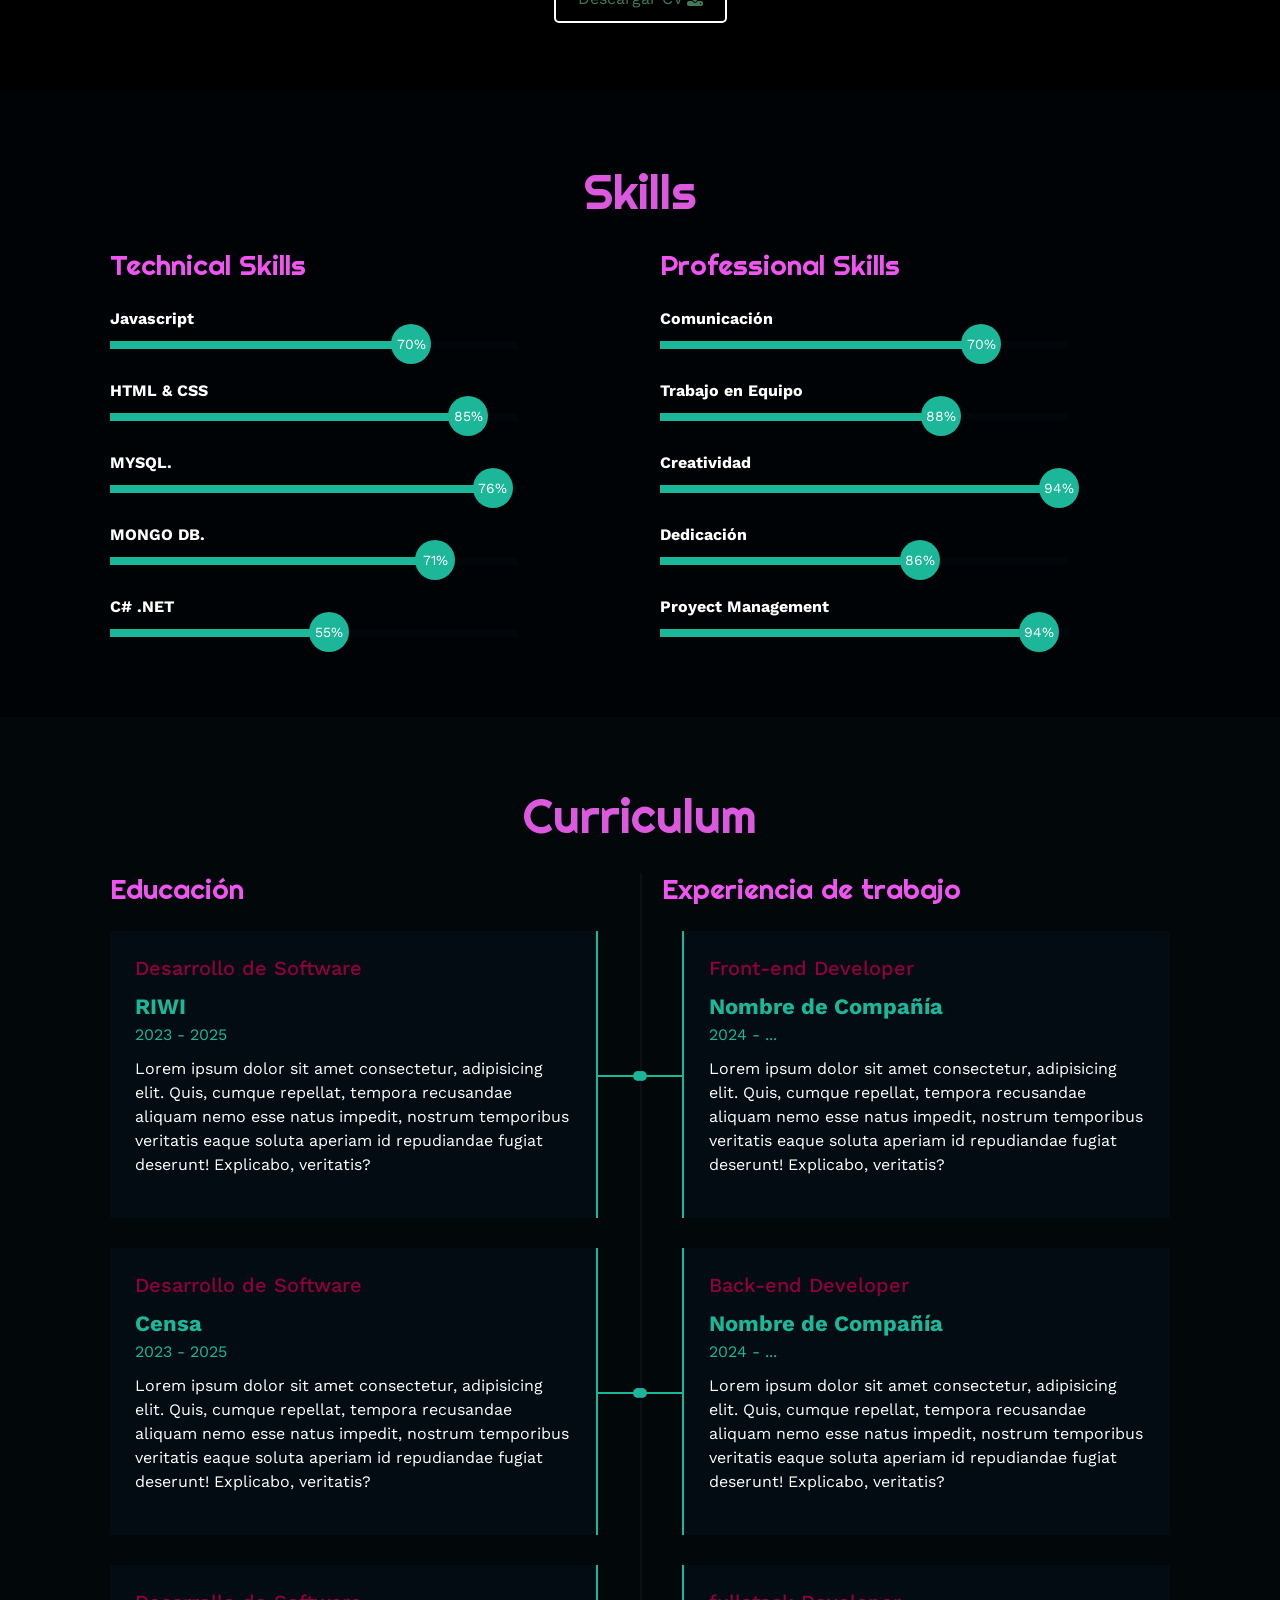
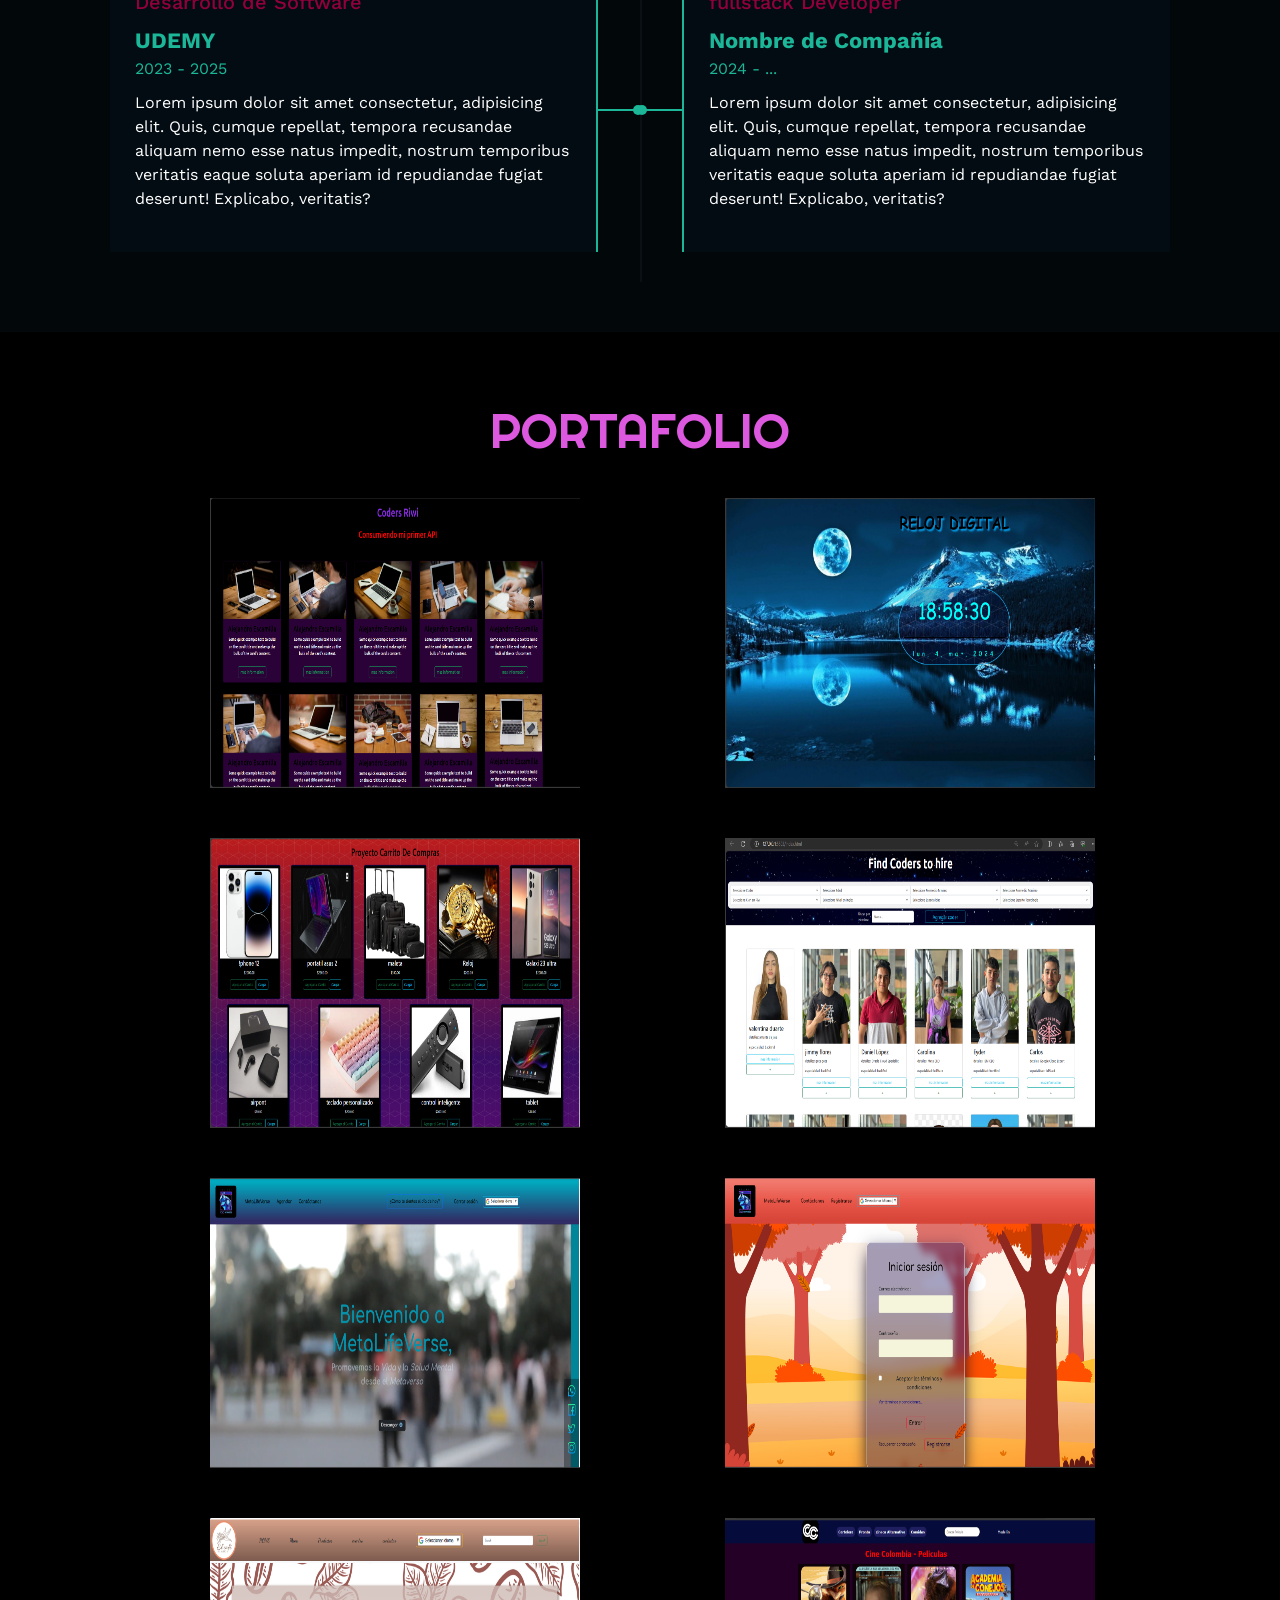
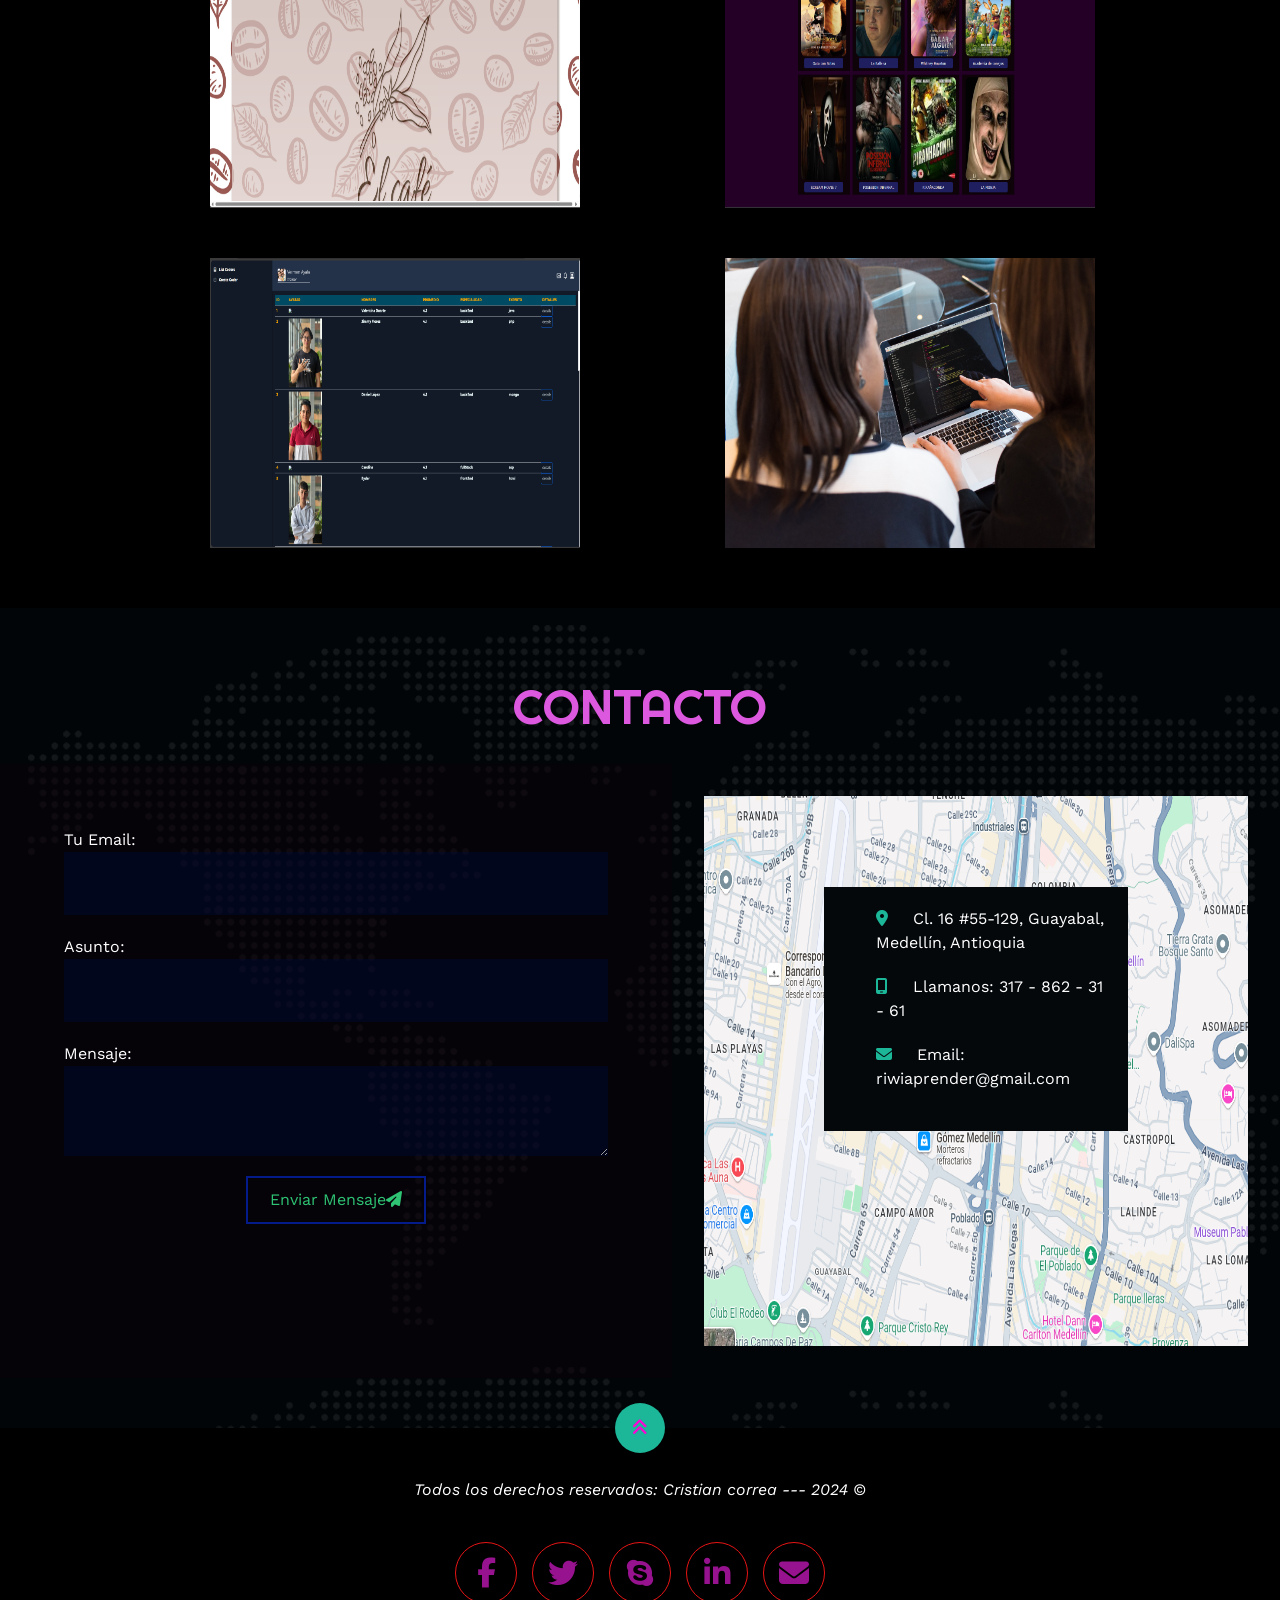
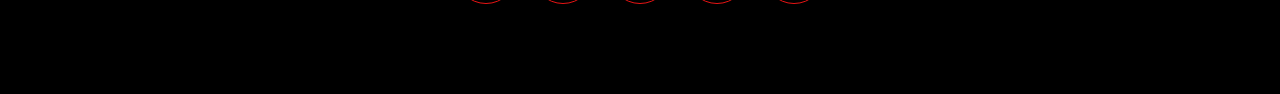
<file: portafolio-cristian/index.html>
<!DOCTYPE html>
<html lang="es">
<head>
    <meta charset="UTF-8">
    <meta http-equiv="X-UA-Compatible" content="IE=edge">
    <meta name="viewport" content="width=device-width, initial-scale=1.0">
    <link rel="stylesheet" href="https://cdnjs.cloudflare.com/ajax/libs/font-awesome/6.1.2/css/all.min.css" integrity="sha512-1sCRPdkRXhBV2PBLUdRb4tMg1w2YPf37qatUFeS7zlBy7jJI8Lf4VHwWfZZfpXtYSLy85pkm9GaYVYMfw5BC1A==" crossorigin="anonymous" referrerpolicy="no-referrer" />
    <link href="https://cdn.jsdelivr.net/npm/bootstrap@5.3.3/dist/css/bootstrap.min.css" rel="stylesheet" integrity="sha384-QWTKZyjpPEjISv5WaRU9OFeRpok6YctnYmDr5pNlyT2bRjXh0JMhjY6hW+ALEwIH" crossorigin="anonymous">
    <title>&#x1F4BB; Portfolio Cristian  &#x2699;</title>
    <link rel="stylesheet" href="./estilo.css">
</head>
<body>
    <!-- MENU ENCABEZADO -->
    <div class="contenedor-header">
        <header>
            <div class="logo">

                <a href="#"><img src="img/_6cdd6e92-10e6-4511-bad2-7dad2f7c8f52.jpg" width="140px"  alt=""></a>
            </div>
            <nav id="nav">
                <ul>
                    <li><a href="#inicio" onclick="seleccionar()">HOME</a></li>
                    <li><a href="#sobremi" onclick="seleccionar()">ABOUT MY</a></li>
                    <li><a href="#skills" onclick="seleccionar()">SKILLS</a></li>
                    <li><a href="#curriculum" onclick="seleccionar()">CURRICULUM</a></li>
                    <li><a href="#aling-content-center" onclick="seleccionar()">PORTFOLIO</a></li>
                    <li><a href="#contacto" onclick="seleccionar()">CONTACT</a></li>
                </ul>
            </nav>
            <div class="nav-responsive" onclick="mostrarOcultarMenu()">
                <i class="fa-solid fa-bars"></i>
            </div>
        </header>
    </div>
    
    <!-- SECCION INICIO -->
    <section id="inicio" class="inicio"  style="display: flex;justify-content: center;height: auto;">
        <br>
        <div class="card" style="border-radius: 10%;background-color: black;margin-top: 17rem;">

            <div class="contenido-banner">
                <div class="contenedor-img">
                    <a target="_blank" href="#"><img src="img/_21285ac9-99ee-4169-a46f-2287c89f0135.jpg" alt=""></a>
                </div>
                <h1 style="color: rgb(161, 43, 193);">CRISTIAN CAMILO</h1>
                <h2 style="color: blueviolet;">Software developer - Expert UI/UX</h2>
                <div class="redes">
                    <a target="_blank" href="#"><i class="fa-brands fa-facebook-f"></i></a>
                    <a target="_blank" href="#"><i class="fa-brands fa-twitter"></i></a>
                    <a target="_blank" href="#"><i class="fa-brands fa-skype"></i></a>
                    <a target="_blank" href="#"><i class="fa-brands fa-linkedin-in"></i></a>
                    <!-- <a target="_blank" href="#"><i class="fa-solid fa-rss"></i></a> -->
                    <a target="_blank" href="#"><i class="fa-brands fa-instagram"></i></a>
                    <!-- <a target="_blank" href="#"><i class="fa-brands fa-youtube"></i></a>
                    <a target="_blank" href="#"><i class="fa-brands fa-whatsapp"></i></a> -->
                        
    
    
                </div>
            </div>
        </div>
        <br>
    </section>

    <!-- SECCION SOBRE MI -->
    <section id="sobremi" class="sobremi">
        <div class="contenido-seccion">
            <h2>Sobre Mí</h2>
            <p><c>Hola, soy Cristian .</c> un apasionado desarrollador de software con un amor por la resolución de problemas y la creación de soluciones innovadoras. Mi viaje en el mundo de la tecnología comenzó desde una edad temprana y desde entonces, he adquirido habilidades en una variedad de lenguajes de programación y tecnologías.</p>
            <p>Creo firmemente en el aprendizaje continuo y la adaptabilidad en este campo en constante evolución. Mi objetivo es utilizar mis habilidades técnicas y creativas para desarrollar software que tenga un impacto significativo y mejore la vida de las personas.

                Siempre estoy buscando nuevas oportunidades para crecer y desafíos para superar. ¡Espero tener la oportunidad de trabajar contigo y crear algo increíble juntos!</p>

            <div class="fila">
                <!-- datos personales -->
                <div class="col">
                    <h3>Datos Personales</h3>
                    <ul>
                        <li>
                            <strong>Cumpleaños</strong>
                            10-10-2004
                        </li>
                        <li>
                            <strong>Teléfono</strong>
                            317-862-3161
                        </li>
                        <li>
                            <strong>Email</strong>
                            Riwiaprender@gmail.com
                        </li>
                        <li>
                            <strong>Website</strong>
                            www.portafolio/proyectos.com
                        </li>
                        <li>
                            <strong>Dirección</strong>
                            123 San Antonio prado, Medellin
                        </li>
                        <li>
                            <strong>Cargo</strong>
                            <c>FREELANCE AND STUDY</c>
                        </li>
                    </ul>
                </div>

                <!-- intereses -->
                <div class="col">
                    <h3>Intereses</h3>
                    <div class="contenedor-intereses">
                        <div class="interes">
                            <i class="fa-solid fa-gamepad"></i>
                            <span>JUEGOS</span>
                        </div>
                        <div class="interes">
                            <i class="fa-solid fa-headphones"></i>
                            <span>MUSICA</span>
                        </div>
                        <div class="interes">
                            <i class="fa-solid fa-plane"></i>
                            <span>VIAJAR</span>
                        </div>
                        <div class="interes">
                            <i class="fas fa-code"></i>
                            <span>develoment</span>
                        </div>
                        <div class="interes">
                            <i class="fa-solid fa-person-hiking"></i>
                            <span>DEPORTE</span>
                        </div>
                        <div class="interes">
                            <i class="fa-solid fa-book"></i>
                            <span>LIBROS</span>
                        </div>
                        <div class="interes">
                            <i class="fa-solid fa-car"></i>
                            <span>AUTOS</span>
                        </div>
                        <div class="interes">
                            <i class="fas fa-film"></i>
                            <span>PELICULAS</span>
                            

                        </div>
                        
                    </div>
                </div>
            </div>
            <button style="color: rgb(64, 122, 87);">
                Descargar CV <i class="fa-solid fa-download"></i>
                <span class="overlay"></span>
            </button>
        </div>
    </section>

    <!-- SECCION SKILLS -->
    <section class="skills" id="skills">
        <div class="contenido-seccion">
            <h2>Skills</h2>
            <div class="fila">
                <!-- Technical Skill -->
                <div class="col">
                    <h3>Technical Skills</h3>
                    <div class="skill">
                        <span>Javascript</span>
                        <div class="barra-skill">
                            <div class="progreso">
                                <span>70%</span>
                            </div>
                        </div>
                    </div>
                    <div class="skill">
                        <span>HTML & CSS</span>
                        <div class="barra-skill">
                            <div class="progreso">
                                <span>85%</span>
                            </div>
                        </div>
                    </div>
                    <div class="skill">
                        <span>MYSQL.</span>
                        <div class="barra-skill">
                            <div class="progreso">
                                <span>76%</span>
                            </div>
                        </div>
                    </div>
                    <div class="skill">
                        <span>MONGO DB.</span>
                        <div class="barra-skill">
                            <div class="progreso">
                                <span>71%</span>
                            </div>
                        </div>
                    </div>
                    <div class="skill">
                        <span>C# .NET</span>
                        <div class="barra-skill">
                            <div class="progreso">
                                <span>55%</span>
                            </div>
                        </div>
                    </div>
                </div>
                <!-- Professional Skills -->
                <div class="col">
                    <h3>Professional Skills</h3>
                    <div class="skill">
                        <span>Comunicación</span>
                        <div class="barra-skill">
                            <div class="progreso">
                                <span>70%</span>
                            </div>
                        </div>
                    </div>
                    <div class="skill">
                        <span>Trabajo en Equipo</span>
                        <div class="barra-skill">
                            <div class="progreso">
                                <span>88%</span>
                            </div>
                        </div>
                    </div>
                    <div class="skill">
                        <span>Creatividad</span>
                        <div class="barra-skill">
                            <div class="progreso">
                                <span>94%</span>
                            </div>
                        </div>
                    </div>
                    <div class="skill">
                        <span>Dedicación</span>
                        <div class="barra-skill">
                            <div class="progreso">
                                <span>86%</span>
                            </div>
                        </div>
                    </div>
                    <div class="skill">
                        <span>Proyect Management</span>
                        <div class="barra-skill">
                            <div class="progreso">
                                <span>94%</span>
                            </div>
                        </div>
                    </div>
                </div>
            </div>
        </div>
    </section>

    <!-- SECCION CURRICULUM -->
    <section id="curriculum" class="curriculum">
        <div class="contenido-seccion">
            <h2>Curriculum</h2>
            <div class="fila">
                <div class="col izquierda">
                    <h3>Educación</h3>
                    <div class="item izq">
                        <h4>Desarrollo de Software</h4>
                        <span class="casa">RIWI</span>
                        <span class="fecha">2023 - 2025</span>
                        <p>Lorem ipsum dolor sit amet consectetur, adipisicing elit. Quis, cumque repellat, tempora recusandae aliquam nemo esse natus impedit, nostrum temporibus veritatis eaque soluta aperiam id repudiandae fugiat deserunt! Explicabo, veritatis?</p>
                        <div class="conectori">
                            <div class="circuloi"></div>
                        </div>
                    </div>
                    <div class="item izq">
                        <h4>Desarrollo de Software</h4>
                        <span class="casa">Censa</span>
                        <span class="fecha">2023 - 2025</span>
                        <p>Lorem ipsum dolor sit amet consectetur, adipisicing elit. Quis, cumque repellat, tempora recusandae aliquam nemo esse natus impedit, nostrum temporibus veritatis eaque soluta aperiam id repudiandae fugiat deserunt! Explicabo, veritatis?</p>
                        <div class="conectori">
                            <div class="circuloi"></div>
                        </div>
                    </div>
                    <div class="item izq">
                        <h4>Desarrollo de Software</h4>
                        <span class="casa">UDEMY</span>
                        <span class="fecha">2023 - 2025</span>
                        <p>Lorem ipsum dolor sit amet consectetur, adipisicing elit. Quis, cumque repellat, tempora recusandae aliquam nemo esse natus impedit, nostrum temporibus veritatis eaque soluta aperiam id repudiandae fugiat deserunt! Explicabo, veritatis?</p>
                        <div class="conectori">
                            <div class="circuloi"></div>
                        </div>
                    </div>
                </div>

                <div class="col derecha">
                    <h3>Experiencia de trabajo</h3>
                    <div class="item der">
                        <h4>Front-end  Developer</h4>
                        <span class="casa">Nombre de Compañía</span>
                        <span class="fecha">2024 - ...</span>
                        <p>Lorem ipsum dolor sit amet consectetur, adipisicing elit. Quis, cumque repellat, tempora recusandae aliquam nemo esse natus impedit, nostrum temporibus veritatis eaque soluta aperiam id repudiandae fugiat deserunt! Explicabo, veritatis?</p>
                        <div class="conectord">
                            <div class="circulod"></div>
                        </div>
                    </div>
                    <div class="item der">
                        <h4>Back-end  Developer</h4>
                        <span class="casa">Nombre de Compañía</span>
                        <span class="fecha">2024 - ...</span>
                        <p>Lorem ipsum dolor sit amet consectetur, adipisicing elit. Quis, cumque repellat, tempora recusandae aliquam nemo esse natus impedit, nostrum temporibus veritatis eaque soluta aperiam id repudiandae fugiat deserunt! Explicabo, veritatis?</p>
                        <div class="conectord">
                            <div class="circulod"></div>
                        </div>
                    </div>
                    <div class="item der">
                        <h4>fullstack Developer</h4>
                        <span class="casa">Nombre de Compañía</span>
                        <span class="fecha">2024 - ...</span>
                        <p>Lorem ipsum dolor sit amet consectetur, adipisicing elit. Quis, cumque repellat, tempora recusandae aliquam nemo esse natus impedit, nostrum temporibus veritatis eaque soluta aperiam id repudiandae fugiat deserunt! Explicabo, veritatis?</p>
                        <div class="conectord">
                            <div class="circulod"></div>
                        </div>
                    </div>
                </div>
            </div>
        </div>
    </section>

    <!-- SECCION PORTFOLIO -->
    <section id="aling-content-center" class="portfolio">
        <h2>PORTAFOLIO</h2>
        <div class="row">
            <!-- <div class="galeria">
               
            </div> -->
            <div class="proyecto">
                <img src="img/image copy 7.png" alt="">
                <div class="overlay">
                    <h3>API</h3>
                    <a  target="_blank" href="https://github.com/Camiloriwi?tab=repositories" class="link-info">Website  <i class="fas fa-external-link-alt"></i></a>
                </div>
            </div>
            <div class="proyecto">
                <img src="img/image copy 8.png" alt="">
                <div class="overlay">
                    <h3>Reloj digital</h3>
                    <a  target="_blank" href="https://github.com/Camiloriwi?tab=repositories" class="link-info">Website  <i class="fas fa-external-link-alt"></i></a>
                </div>
            </div>
            <div class="proyecto">
                <img src="img/image copy.png" alt="">
                <div class="overlay">
                    <h3>Carrito compras</h3>
                    <a  target="_blank" href="https://github.com/Camiloriwi?tab=repositories" class="link-info">Website  <i class="fas fa-external-link-alt"></i></a>
                
                
                </div>  

            </div>

            <div class="proyecto">
                <img src="img/image2.png" alt="">
                <div class="overlay">
                    <h3>Buscador Coders</h3>
                    <a  target="_blank" href="https://github.com/Camiloriwi?tab=repositories" class="link-info">Website  <i class="fas fa-external-link-alt"></i></a>
                </div>
            </div>
            <div class="proyecto">
                <img src="img/image copy 6.png" alt="">
                <div class="overlay">
                    <h3>Metalifeverse</h3>
                    <a  target="_blank" href="https://github.com/Camiloriwi?tab=repositories" class="link-info">Website  <i class="fas fa-external-link-alt"></i></a>
                </div>
            </div>
            <div class="proyecto">
                <img src="img/image copy 5.png" alt="">
                <div class="overlay">
                    <h3>Login</h3>
                    <a  target="_blank" href="https://github.com/Camiloriwi?tab=repositories" class="link-info">Website  <i class="fas fa-external-link-alt"></i></a>
                </div>
            </div>
            <div class="proyecto">
                <img src="img/image copy 4.png" alt="">
                <div class="overlay">
                    <h3>WEB Cafeteria</h3>
                    <a  target="_blank" href="https://github.com/Camiloriwi?tab=repositories" class="link-info">Website  <i class="fas fa-external-link-alt"></i></a>
                </div>
            </div>
            <div class="proyecto">
                <img src="img/image copy 3.png" alt="">
                <div class="overlay">
                    <h3>cine Colombia Plantilla</h3>
                    <a  target="_blank" href="https://github.com/Camiloriwi?tab=repositories" class="link-info">Website  <i class="fas fa-external-link-alt"></i></a>
                </div>
            </div>
            <div class="proyecto">
                <img src="img/image copy 2.png" alt="">
                <div class="overlay">
                    <h3>Metodos CRUD</h3>
                    <a  target="_blank" href="https://github.com/Camiloriwi?tab=repositories" class="link-info">Website  <i class="fas fa-external-link-alt"></i></a>
                </div>
            </div>
            <div class="proyecto">
                <img src="img/fondo.jpg" alt="">
                <div class="overlay">
                    <h3>DATABASE</h3>
                    <a  target="_blank" href="https://github.com/Camiloriwi?tab=repositories" class="link-info">Website  <i class="fas fa-external-link-alt"></i></a>
                </div>
            </div>
        </div>

   
    </section>
 
    <!-- SECCION CONTACTO -->
    <section id="contacto" class="contacto">
        <div class="contenido-seccion">
            <h2>CONTACTO</h2>
            <div class="fila">
                <!-- Formulario -->
                <div class="col" id="formulario">
                    <!-- <input type="text" placeholder="Tú Nombre" required>
                    <input type="number" placeholder="Número telefónico" required>
                    <input type="email" placeholder="Dirección de correo" required>
                    <input type="text" placeholder="Tema">
                    <textarea name="" id="" cols="30" rows="10" placeholder="Mensaje"></textarea>
                    <button>
                        Enviar Mensaje<i class="fa-solid fa-paper-plane"></i>
                        <span class="overlay"></span>
                    </button> -->
                    <form action="https://formspree.io/f/mvoeqlkn" method="POST">
                        <label for="email">Tu Email:</label>
                        <input type="email" id="email" name="_replyto" required>
                        <label for="asunto">Asunto:</label>
                        <input type="text" id="asunto" name="asunto" required>
                        <label for="mensaje">Mensaje:</label>
                        <textarea id="mensaje" name="mensaje" required></textarea>
                        <!-- <button type="submit">Enviar</button> -->
                        <button type="submit">
                            Enviar Mensaje<i class="fa-solid fa-paper-plane"></i>
                            <span class="overlay"></span>
                        </button>
                    </form>
                    
                </div>
                <!-- Mapa -->
                <div class="col" id="location">
                    <img src="./img/location.png"  height="550rem" alt="">
                    <div class="info">
                        <ul>
                            <li>
                                <i class="fa-solid fa-location-dot"></i>
                                Cl. 16 #55-129, Guayabal, Medellín, Antioquia
                            </li>
                            <li>
                                <i class="fa-solid fa-mobile-screen"></i>
                                Llamanos: 317 - 862 - 31 - 61 
                            </li>
                            <li>
                                <i class="fa-solid fa-envelope"></i>
                                Email: riwiaprender@gmail.com
                            </li>
                        </ul>
                    </div>
                </div>
            </div>
        </div>
    </section>

    <!-- footer -->
    <footer>
        <a href="#inicio" class="arriba">
            <i class="fa-solid fa-angles-up"></i>
        </a>
        <i style="text-justify: 4px">Todos los derechos reservados:  Cristian correa --- 2024 &copy;</i>
        <div class="redes">
            <a  target="_blank" href="#"><i class="fa-brands fa-facebook-f"></i></a>
            <a  target="_blank"href="#"><i class="fa-brands fa-twitter"></i></a>
            <a  target="_blank" href="#"><i class="fa-brands fa-skype"></i></a>
            <a  target="_blank" href="#"><i class="fa-brands fa-linkedin-in"></i></a>
            <a  target="_blank" href="#"><i class="fa-solid fa-envelope" aria-hidden="true"></i></a>


            <!-- <a  target="_blank" href="#"><i class="fa-solid fa-rss"></i></a> -->
        </div>
    </footer>

    <script src="script.js"></script>
    <script src="https://cdn.jsdelivr.net/npm/bootstrap@5.3.3/dist/js/bootstrap.bundle.min.js" integrity="sha384-YvpcrYf0tY3lHB60NNkmXc5s9fDVZLESaAA55NDzOxhy9GkcIdslK1eN7N6jIeHz" crossorigin="anonymous"></script>
</body>
</html>
</file>
<file: estilo.css>
@import url('https://fonts.googleapis.com/css2?family=Righteous&family=Work+Sans:wght@100;300;400;600;800&display=swap');

body{
    background: linear-gradient(top, bottom, rgb(2, 2, 134),rgb(54, 0, 54) rgb(17, 3, 31),black);
}

*{
    box-sizing: border-box;
    font-family: 'Work Sans';
    margin: 0;
    padding: 0;
}
html{
    /* me permite deslizar cuando hago clic en los links del menu */
    scroll-behavior: smooth;
}
/* MENU */
.contenedor-header{
    background: #000305d7;
    position: fixed;
    width: 100%;
    top: 0;
    left: 0;
    z-index: 99;
}
.contenedor-header header{
    max-width: 1100px;
    margin: auto;
    display: flex;
    justify-content: space-between;
    align-items: center;
    padding: 15px 20px;
}
.logo img{
    border-radius: 50%;
    height: 170px;
    width: 170px;
    border: 10px solid #1CB698;
}
.logo img:hover{
    border-radius: 50%;
    height: 170px;
    width: 170px;
    border: 10px solid purple;
}
.contenedor-header header .logo{
    font-family: 'Righteous';
    font-size: 36px;
    color: #050960;
    text-decoration: none;
}
.contenedor-header header ul{
    display: flex;
    list-style: none;
}
.contenedor-header header nav ul li a{
    text-align: none;
    color: #2fc374;
    margin: 0 15px;
    padding: 3px;
    transition: .5s;
    text-decoration: none;
}
.contenedor-header header nav ul li a:hover{
    color: #b61c83;
}
.nav-responsive{
    background-color: #130179;
    color:#ae0606;
    padding: 5px 10px;
    border-radius: 5px;
    cursor: pointer;
    display: none;
}
/* SECCION I N I C I O */
.inicio{
    background: linear-gradient(to top, rgba(1, 7, 11, 0.953), rgba(5, 15, 20, 0.756)),
    url(./codigo.jpg);
    background-size: cover;
    background-repeat: no-repeat;
    height: 80vmax;
    width: 100%;
    color: #fff;
    display: flex;
    align-items: center;
   
}
.inicio .contenido-banner{
    padding: 40px;
    background-color: #03090c;
    max-width: 400px;
    height: auto;
    margin: auto;
    text-align: center;
    border-radius: 40px;
}
.contenedor-img img{
    margin-top: 40px;
    border: 10px solid purple ;
    color: purple;
    display: block;
    width: 90%;
    margin: auto;
    border-radius: 100%;#015645
}

.contenedor-img img:hover{
    border: 10px solid #047660 ;
}

.inicio .contenido-banner h1{
    margin-top: 40px;
    font-size: 42px;
    font-family: 'Righteous';
}
.inicio .contenido-banner h2{
    font-size: 15px;
    font-weight: normal;
}
h2{
    color: #dc58df;
}
.inicio .contenido-banner .redes a{
    color: #c31247;
    display: inline-block;
    text-decoration: none;
    border: 1px solid #000000;
    border-radius: 100%;
    width: 42px;
    height: 42px;
    line-height: 42px;
    margin: 40px 5px;
    font-size: 20px;
    transition: .3s;
}
.inicio .contenido-banner .redes a:hover{
    /* background-color: #1CB698; */
    color: #099166;
}
.sobremi{
    background-color: #000000;
    color: #dc58df;
    padding: 50px 20px;
}
.sobremi .contenido-seccion{
    max-width: 1100px;
    margin: auto;
}
.sobremi h2{
    font-size: 48px;
    font-family: 'Righteous';
    text-align: center;
    padding: 20px 0;

}
.sobremi .contenido-seccion p{
    font: 18px;
    line-height: 22px;
    margin-bottom: 20px;
}
.sobremi .contenido-seccion p c{
    color: #1CB698;
    font-weight: bold;
}
.sobremi .fila{
    display: flex;
}
.sobremi .fila .col
{
    width: 50%;
}
.sobremi .fila .col h3{
    font-size: 28px;
    font-family: 'Righteous';
    margin-bottom: 25px;
}
.sobremi .fila .col ul{
    list-style: none;
}
.sobremi .fila .col ul li{
    margin: 12px 0;
}
.sobremi .fila .col ul li strong{
    display: inline-block;
    color: #1CB698;
    width: 130px;
}
.sobremi .fila .col ul li span{
    background-color: #1CB698;
    padding: 3px;
    font-weight: bold;
    border-radius: 5px;
}
.sobremi .fila .col .contenedor-intereses{
    display: flex;
    flex-wrap: wrap;
}
.sobremi .fila .col .contenedor-intereses .interes{
    width: 100px;
    height: 100px;
    background-color: #000408;
    border-radius: 10px;
    margin: 0 15px 15px 0;
    display: flex;
    flex-direction: column;
    align-items: center;
    justify-content: center;
    transition: .3s;
}

.sobremi .fila .col .contenedor-intereses .interes:hover{
    background-color: #015645;
}
.sobremi .fila .col .contenedor-intereses .interes i{
    font-size: 30px;
    margin-bottom: 10px;
}
.sobremi button{
    cursor: pointer;
    background-color: transparent;
    border: 2px solid #fff;
    width: fit-content;
    display: block;
    margin: 20px auto;
    padding: 10px 22px;
    font-size: 16px;
    color: #fff;
    position: relative;
    z-index: 10;
    border-radius: 5px;
}
.sobremi button .overlay{
    position: absolute;
    top: 0;
    left: 0;
    width: 0;
    height: 100%;
    background-color: #91003c;
    z-index: -1;
    transition: 1s;
    border-radius: 5px;
}
.sobremi button:hover .overlay{
    width: 100%;
}
/* SECCION S K I L L S */
.skills{
    background-color: #000306;
    color: #fff;
    padding: 50px 20px;
}
.skills .contenido-seccion{
    max-width: 1100px;
    margin: auto;
}
.skills h2{
    font-size: 48px;
    font-family: 'Righteous';
    text-align: center;
    padding: 20px 0;

}
.skills .fila{
    display: flex;
}
.skills .fila .col{
    width: 50%;
    padding: 0 20px;
}
.skills .fila .col h3{
    font-size: 28px;
    font-family: 'Righteous';
    margin-bottom: 25px;
}
.skills .skill > span{
    font-weight: bold;
    display: block;
    margin-bottom: 10px;
}
.skills .skill .barra-skill{
    height: 8px;
    width: 80%;
    background-color: #020509;
    position: relative;
    margin-bottom: 30px;
}
.skills .skill .progreso{
    background-color: #1CB698;
    position: absolute;
    top: 0;
    left: 0;
    height: 8px;
}
.skills .skill .barra-skill span{
    position: absolute;
    height: 40px;
    width: 40px;
    background-color: #1CB698;
    border-radius: 50px;
    line-height: 40px;
    text-align: center;
    top: -17px;
    right: -15px;
    font-size: 14px;
}
/* Estas clases se agregaran dinamicamente mediante javascript */
.skills .skill .javascript{
    width: 0%;
    animation: 2s javascript forwards;
}
form {
    color: #53e7ca;
}

@keyframes javascript {
    0%{width: 0%;}
    100%{width: 75%;}
}

.skills .skill .htmlcss{
    width: 0%;
    animation: 2s htmlcss forwards;
}
@keyframes htmlcss {
    0%{width: 0%;}
    100%{width: 89%;}
}

.skills .skill .photoshop{
    width: 0%;
    animation: 2s photoshop forwards;
}
@keyframes photoshop {
    0%{width: 0%;}
    100%{width: 95%;}
}

.skills .skill .wordpress{
    width: 0%;
    animation: 2s wordpress forwards;
}
@keyframes wordpress {
    0%{width: 0%;}
    100%{width: 81%;}
}

.skills .skill .drupal{
    width: 0%;
    animation: 2s drupal forwards;
}
@keyframes drupal {
    0%{width: 0%;}
    100%{width: 55%;}
}

.skills .skill .comunicacion{
    width: 0%;
    animation: 2s comunicacion forwards;
}
@keyframes comunicacion {
    0%{width: 0%;}
    100%{width: 80%;}
}

.skills .skill .trabajo{
    width: 0%;
    animation: 2s trabajo forwards;
}
@keyframes trabajo {
    0%{width: 0%;}
    100%{width: 70%;}
}

.skills .skill .creatividad{
    width: 0%;
    animation: 2s creatividad forwards;
}
@keyframes creatividad {
    0%{width: 0%;}
    100%{width: 99%;}
}

.skills .skill .dedicacion{
    width: 0%;
    animation: 2s dedicacion forwards;
}
@keyframes dedicacion {
    0%{width: 0%;}
    100%{width: 65%;}
}

.skills .skill .proyect{
    width: 0%;
    animation: 2s proyect forwards;
}
@keyframes proyect {
    0%{width: 0%;}
    100%{width: 94%;}
}
/* SECCION CURRICULUM */
.curriculum{
    background-color: #020709;
    color: #fff;
    padding: 50px 20px;
}
.curriculum .contenido-seccion{
    max-width: 1100px;
    margin: auto;
}
.curriculum h2{
    font-size: 48px;
    font-family: 'Righteous';
    text-align: center;
    padding: 20px 0;

}
.curriculum .fila{
    display: flex;
    justify-content: space-between;
}
.curriculum .fila .col{
    width: 49%;
    padding: 0 20px;
}
.curriculum .fila .col h3{
    font-size: 28px;
    font-family: 'Righteous';
    margin-bottom: 25px;
}
.curriculum .fila .izquierda{
    border-right: 2px solid #02070a;
}
.curriculum .fila .derecha{
    border-left: 2px solid #0b1014;
}
.curriculum .fila .item{
    padding: 25px;
    margin-bottom: 30px;
    background-color: #030c13;
    position: relative;
}
.curriculum .fila .item h4{
    font-size: 20px;
    margin-bottom: 10px;
}
.curriculum .fila .item .casa{
    color: #1CB698;
    font-size: 22px;
    font-weight: bold;
    display: block;
}
.curriculum .fila .item .fecha{
    display: block;
    color: #1CB698;
    margin-bottom: 10px;
}
.curriculum .fila .item p{
    line-height: 24px;
}
.curriculum .fila .izq{
    border-right: 2px solid #1CB698;
    margin-right: 20px;
}
.curriculum .fila .der{
    border-left: 2px solid #1CB698;
    margin-left: 20px;
}
.curriculum .fila .item .conectori{
    height: 2px;
    background-color: #1CB698;
    width: 47px;
    position: absolute;
    top: 50%;
    right: -47px;
    z-index: 5;
}
.curriculum .fila .item .conectori .circuloi{
    display: block;
    height: 10px;
    width: 10px;
    border-radius: 50%;
    background-color: #1CB698;
    float: right;
    position: relative;
    bottom: 4px;
}
.curriculum .fila .item .conectord{
    height: 2px;
    background-color: #1CB698;
    width: 47px;
    position: absolute;
    top: 50%;
    left: -47px;
    z-index: 5;
}
.curriculum .fila .item .conectord .circulod{
    display: block;
    height: 10px;
    width: 10px;
    border-radius: 50%;
    background-color: #1CB698;
    float: left;
    position: relative;
    bottom: 4px;
}
/* SECCION PORTAFOLIO */
.portfolio{
    background-color: #000000;
    color: #fff;
    padding: 50px 20px;
}
.portfolio .row{
    max-width: 1000px;
    margin: auto;
    display: flex;
    flex-wrap: wrap;
    justify-content: space-around;
    
}

.portfolio h2{
    font-size: 48px;
    font-family: 'Righteous';
    text-align: center;
    padding: 20px 0;
    color: #dc58df;
}
.row{
    display: flex;
    flex-wrap: wrap;
}
/* .portfolio .galeria{
    display: flex;
    /* grid-template-columns: auto auto; */
    /* justify-content: space-between; */
    
/* }  */
.portfolio .proyecto{
    position: relative;
    max-width: 370px;
    height: fit-content;
    width: fit-content;
    margin: 10px;
    cursor: pointer;
}
.portfolio .proyecto img{
    width: 370px;
    height:290px ;
    display: block;
}
h3{
    box-shadow: 40px , 60px ,60px blue;
    color: rgb(242, 84, 242);
}
h4{
    color: #91003c;
}

#proyect{
    border-radius: 5px !important;
} 

#proyect img{
    border-radius: 5px !important;
} 

#proyect .overlay{
    border-radius: 5px !important;
} 


.portfolio .proyecto .overlay{
    position: absolute;
    top: 0;
    width: 100%;
    height: 100%;
    text-align: center;
    background: linear-gradient(rgba(1, 27, 20, 0.743), rgba(72, 1, 50, 0.8));
    display: flex;
    color: #30dab8;
    flex-direction: column;
    justify-content: center;
    transition: 1s;
    font-size: 18px;
    letter-spacing: 3px;
    opacity: 0;
}
.portfolio .row .proyecto .overlay h3{
    margin-bottom: 20px;
    transition: 1s;
}
.portfolio .row .proyecto .overlay:hover{
    opacity: 1;
}
·portfolio .row .proyecto .overlay:hover h3{
    margin-bottom: 0px;
}
/* SECCION CONTACTO */
.contacto{
    background-image: url(./img/contact_bg.png);
    background-color: #010507;
    color: #fff;
    padding: 50px 0;
}
.row{
    display: flex;
    flex-wrap: wrap;
    justify-content: space-around;
    gap: 30px;
    
}
.aling-content-center img{
    width: 300px;
    height: 280px;
}
#aling-content-center´{

    display: grid;
    grid-template-columns: auto, auto;
}
.contacto h2{
    font-size: 48px;
    font-family: 'Righteous';
    text-align: center;
    padding: 20px 0;
}
.contacto .fila{
    display: flex;
}
.contacto .col{
    width: 50%;
    padding: 10px;
    position: relative;
}
.contacto .col input, .contacto .col textarea{
    display: block;
    width: 100%;
    padding: 18px;
    border: none;
    margin-bottom: 20px;
    background-color: rgba(1, 10, 47, 0.529);
    color: #080101;
    font-size: 18px;
}
.contacto button{
    cursor: pointer;
    background-color: transparent;
    border: 2px solid #041c8b;
    width: fit-content;
    display: block;
    margin: 20px auto;
    padding: 10px 22px;
    font-size: 16px;
    color: #2fc374;
    position: relative;
    z-index: 10;
}
.contacto button .overlay{
    position: absolute;
    top: 0;
    left: 0;
    width: 0;
    height: 100%;
    background-color: #4b023c;
    z-index: -1;
    transition: 1s;
}
.contacto button:hover .overlay{
    width: 100%;
}
.contacto .col img{
    width: 100%;
}
.contacto .col .info{
    position: absolute;
    top: 40%;
    background-color: #04080b;
    padding: 20px;
    max-width: 350px;
    left: 50%;
    transform: translate(-50%, -50%);
}
.contacto .col .info ul{
    list-style: none;
}
.contacto .col .info ul li{
    margin-bottom: 20px;
}
.contacto .col .info ul li i{
    color: #1CB698;
    display: inline-block;
    margin-right: 20px;
}


#formulario{
    background-color: #0a000a8b;
    color: aliceblue;
    padding: 4rem;

    
}

#location{
    padding: 2rem;
}




footer{
    background-color: black;
    color: #fff;
    padding: 50px 0 30px 0;
    text-align: center;
    position: relative;
    width: 100%;
}
footer .redes{
    margin-bottom: 20px;
}
footer .redes a{
    color: #97128e;
    display: inline-block;
    text-decoration: none;
    border: 1px solid #e81414;
    border-radius: 100%;
    width: 62px;
    height: 62px;
    line-height: 62px;
    margin: 40px 5px;
    font-size: 30px;
    transition: .3s;
}

footer .redes a:hover{
    color: #1CB698;
}

footer .arriba{
    display: block;
    width: 50px;
    height: 50px;
    background-color: #1CB698;
    color: #fd04d4;
    position: absolute;
    left: 50%;
    transform: translateX(-50%);
    top: -25px;
    border-radius: 50%;
    line-height: 50px;
    font-size: 18px;
}
footer .arriba:hover{
    background-color: #91003c;
    color:#1CB698 ;
}
/* SECCION RESPONSIVE */
@media screen and (max-width:980px){
    nav{
        display: none;
    }
    .nav-responsive{
        display: block;
    }
    nav.responsive{
        display: block;
        position: absolute;
        right: 0;
        top: 75px;
        background-color: #0a0102;
        width: 180px;
    }
    nav.responsive ul{
        display: block !important;
    }
    nav.responsive ul li{
        border-bottom: 1px solid #fff;
        padding: 10px 0;
    }
}
@media screen and (max-width:700px){
    .sobremi .fila{
        display: block;
    }
    .sobremi .fila .col{
        width: fit-content;
    }

    .skills .fila{
        display: block;
    }
    .skills .fila .col{
        width: 100%;
    }
    .skills .fila .col .barra-skill{
        width: 100%;
    }

    .curriculum .fila{
        display: block;
    }
    .curriculum .fila .col{
        width: 90%;
    }
    .curriculum .fila .derecha{
        margin-left: 20px;
    }

    .portfolio .galeria{
        display: block;
        width: 100%;
    }
    .portfolio .galeria .proyecto{
        max-width: 100%;
    }
    .portfolio .galeria .proyecto img{
        width: 100%;
    }
    .contacto .fila{
        display: block;
    }
    .contacto .fila .col{
        width: 100%;
    }
}
</file>
<file: light-mode.css>
/* Estilos generales para el modo claro */
body.light-mode {
    background: linear-gradient(to top, rgb(20, 114, 133), rgb(206, 192, 192), rgba(205, 202, 202, 0.786));
    filter: brightness(0.9);

}

.light-mode .contenedor-header {
    background: rgba(4, 6, 32, 0.7);
}

.light-mode .contenedor-header header .logo {
    color: #333;
}

.light-mode .contenedor-header header nav ul li a {
    color: #333;
}

.light-mode .contenedor-header header nav ul li a:hover {
    color: #555;
}

.light-mode .inicio {
    background: linear-gradient(to top, rgba(6, 44, 56, 0.95), rgba(26, 88, 112, 0.75)),
    url(./codigo.jpg);
    color: #000;
}

/* #proyect{
    border-radius: 2rem !important;
} 

#proyect img{
    border-radius: 2rem !important;
} */

.light-mode .inicio .contenido-banner {
    background-color: #a4a7bf;
    color: #000;
}

.light-mode .sobremi {
    background-color: #f5f5f5;
    color: #333;
}

.light-mode .sobremi .contenido-seccion p c {
    color: #555;
}

.light-mode .sobremi button {
    border: 2px solid #333;
    color: #333;
}

.light-mode .sobremi button .overlay {
    background-color: #ddd;
}

.light-mode .skills {
    background-color: #f0f0f0;
    color: #333;
}

.light-mode .curriculum {
    background-color: #e9e9e9;
    color: #333;
}

.light-mode .portfolio {
    background-color: #f8f8f8;
    color: #333;
}

.light-mode .contacto {
    background-image: none;
    background-color: #f7f7f7;
    color: #333;
}

.light-mode footer {
    background-color: #eee;
    color: #333;
}

.light-mode footer .arriba {
    background-color: #ccc;
    color: #333;
}

.theme-toggle {
    position: fixed;
    top: 20px;
    right: 20px;
}

.theme-toggle button {
    background: transparent;
    border: none;
    cursor: pointer;
    font-size: 24px;
    color: #fff;
}

.light-mode .theme-toggle button {
    color: #000;
}


.img_Card{
    src:url('./img/Imagen de WhatsApp 2024-05-27 a las 18.55.05_299728ea.jpg')
 }
 
.contenido-seccion .fila .col .item{
    background-color: #e2c4c4;

 }

 #formulario{
    background-color: #8b8a8d;
 }

 #location div{
    background-color: #75688e;
 }

.contenedor-intereses .interes{
    background-color: #b594a5;
 }
</file>
<file: portafolio-cristian/estilo.css>
@import url('https://fonts.googleapis.com/css2?family=Righteous&family=Work+Sans:wght@100;300;400;600;800&display=swap');

body{
    background: linear-gradient(top, bottom, rgb(2, 2, 134),rgb(54, 0, 54) rgb(17, 3, 31),black);
}

*{
    box-sizing: border-box;
    font-family: 'Work Sans';
    margin: 0;
    padding: 0;
}
html{
    /* me permite deslizar cuando hago clic en los links del menu */
    scroll-behavior: smooth;
}
/* MENU */
.contenedor-header{
    background: #000305d7;
    position: fixed;
    width: 100%;
    top: 0;
    left: 0;
    z-index: 99;
}
.contenedor-header header{
    max-width: 1100px;
    margin: auto;
    display: flex;
    justify-content: space-between;
    align-items: center;
    padding: 15px 20px;
}
.logo img{
    border-radius: 50%;
    height: 170px;
    width: 170px;
    border: 10px solid #1CB698;
}
.logo img:hover{
    border-radius: 50%;
    height: 170px;
    width: 170px;
    border: 10px solid purple;
}
.contenedor-header header .logo{
    font-family: 'Righteous';
    font-size: 36px;
    color: #050960;
    text-decoration: none;
}
.contenedor-header header ul{
    display: flex;
    list-style: none;
}
.contenedor-header header nav ul li a{
    text-align: none;
    color: #2fc374;
    margin: 0 15px;
    padding: 3px;
    transition: .5s;
    text-decoration: none;
}
.contenedor-header header nav ul li a:hover{
    color: #b61c83;
}
.nav-responsive{
    background-color: #130179;
    color:#ae0606;
    padding: 5px 10px;
    border-radius: 5px;
    cursor: pointer;
    display: none;
}
/* SECCION I N I C I O */
.inicio{
    background: linear-gradient(to top, rgba(1, 7, 11, 0.953), rgba(5, 15, 20, 0.756)),
    url(./codigo.jpg);
    background-size: cover;
    background-repeat: no-repeat;
    height: 80vmax;
    width: 100%;
    color: #fff;
    display: flex;
    align-items: center;
   
}
.inicio .contenido-banner{
    padding: 40px;
    background-color: #03090c;
    max-width: 400px;
    height: auto;
    margin: auto;
    text-align: center;
    border-radius: 40px;
}
.contenedor-img img{
    margin-top: 40px;
    border: 10px solid purple ;
    color: purple;
    display: block;
    width: 90%;
    margin: auto;
    border-radius: 100%;#015645
}

.contenedor-img img:hover{
    border: 10px solid #047660 ;
}

.inicio .contenido-banner h1{
    margin-top: 40px;
    font-size: 42px;
    font-family: 'Righteous';
}
.inicio .contenido-banner h2{
    font-size: 15px;
    font-weight: normal;
}
h2{
    color: #dc58df;
}
.inicio .contenido-banner .redes a{
    color: #c31247;
    display: inline-block;
    text-decoration: none;
    border: 1px solid #000000;
    border-radius: 100%;
    width: 42px;
    height: 42px;
    line-height: 42px;
    margin: 40px 5px;
    font-size: 20px;
    transition: .3s;
}
.inicio .contenido-banner .redes a:hover{
    /* background-color: #1CB698; */
    color: #099166;
}
.sobremi{
    background-color: #000000;
    color: #dc58df;
    padding: 50px 20px;
}
.sobremi .contenido-seccion{
    max-width: 1100px;
    margin: auto;
}
.sobremi h2{
    font-size: 48px;
    font-family: 'Righteous';
    text-align: center;
    padding: 20px 0;

}
.sobremi .contenido-seccion p{
    font: 18px;
    line-height: 22px;
    margin-bottom: 20px;
}
.sobremi .contenido-seccion p c{
    color: #1CB698;
    font-weight: bold;
}
.sobremi .fila{
    display: flex;
}
.sobremi .fila .col
{
    width: 50%;
}
.sobremi .fila .col h3{
    font-size: 28px;
    font-family: 'Righteous';
    margin-bottom: 25px;
}
.sobremi .fila .col ul{
    list-style: none;
}
.sobremi .fila .col ul li{
    margin: 12px 0;
}
.sobremi .fila .col ul li strong{
    display: inline-block;
    color: #1CB698;
    width: 130px;
}
.sobremi .fila .col ul li span{
    background-color: #1CB698;
    padding: 3px;
    font-weight: bold;
    border-radius: 5px;
}
.sobremi .fila .col .contenedor-intereses{
    display: flex;
    flex-wrap: wrap;
}
.sobremi .fila .col .contenedor-intereses .interes{
    width: 100px;
    height: 100px;
    background-color: #000408;
    border-radius: 10px;
    margin: 0 15px 15px 0;
    display: flex;
    flex-direction: column;
    align-items: center;
    justify-content: center;
    transition: .3s;
}

.sobremi .fila .col .contenedor-intereses .interes:hover{
    background-color: #015645;
}
.sobremi .fila .col .contenedor-intereses .interes i{
    font-size: 30px;
    margin-bottom: 10px;
}
.sobremi button{
    cursor: pointer;
    background-color: transparent;
    border: 2px solid #fff;
    width: fit-content;
    display: block;
    margin: 20px auto;
    padding: 10px 22px;
    font-size: 16px;
    color: #fff;
    position: relative;
    z-index: 10;
    border-radius: 5px;
}
.sobremi button .overlay{
    position: absolute;
    top: 0;
    left: 0;
    width: 0;
    height: 100%;
    background-color: #91003c;
    z-index: -1;
    transition: 1s;
    border-radius: 5px;
}
.sobremi button:hover .overlay{
    width: 100%;
}
/* SECCION S K I L L S */
.skills{
    background-color: #000306;
    color: #fff;
    padding: 50px 20px;
}
.skills .contenido-seccion{
    max-width: 1100px;
    margin: auto;
}
.skills h2{
    font-size: 48px;
    font-family: 'Righteous';
    text-align: center;
    padding: 20px 0;

}
.skills .fila{
    display: flex;
}
.skills .fila .col{
    width: 50%;
    padding: 0 20px;
}
.skills .fila .col h3{
    font-size: 28px;
    font-family: 'Righteous';
    margin-bottom: 25px;
}
.skills .skill > span{
    font-weight: bold;
    display: block;
    margin-bottom: 10px;
}
.skills .skill .barra-skill{
    height: 8px;
    width: 80%;
    background-color: #020509;
    position: relative;
    margin-bottom: 30px;
}
.skills .skill .progreso{
    background-color: #1CB698;
    position: absolute;
    top: 0;
    left: 0;
    height: 8px;
}
.skills .skill .barra-skill span{
    position: absolute;
    height: 40px;
    width: 40px;
    background-color: #1CB698;
    border-radius: 50px;
    line-height: 40px;
    text-align: center;
    top: -17px;
    right: -15px;
    font-size: 14px;
}
/* Estas clases se agregaran dinamicamente mediante javascript */
.skills .skill .javascript{
    width: 0%;
    animation: 2s javascript forwards;
}
@keyframes javascript {
    0%{width: 0%;}
    100%{width: 75%;}
}

.skills .skill .htmlcss{
    width: 0%;
    animation: 2s htmlcss forwards;
}
@keyframes htmlcss {
    0%{width: 0%;}
    100%{width: 89%;}
}

.skills .skill .photoshop{
    width: 0%;
    animation: 2s photoshop forwards;
}
@keyframes photoshop {
    0%{width: 0%;}
    100%{width: 95%;}
}

.skills .skill .wordpress{
    width: 0%;
    animation: 2s wordpress forwards;
}
@keyframes wordpress {
    0%{width: 0%;}
    100%{width: 81%;}
}

.skills .skill .drupal{
    width: 0%;
    animation: 2s drupal forwards;
}
@keyframes drupal {
    0%{width: 0%;}
    100%{width: 55%;}
}

.skills .skill .comunicacion{
    width: 0%;
    animation: 2s comunicacion forwards;
}
@keyframes comunicacion {
    0%{width: 0%;}
    100%{width: 80%;}
}

.skills .skill .trabajo{
    width: 0%;
    animation: 2s trabajo forwards;
}
@keyframes trabajo {
    0%{width: 0%;}
    100%{width: 70%;}
}

.skills .skill .creatividad{
    width: 0%;
    animation: 2s creatividad forwards;
}
@keyframes creatividad {
    0%{width: 0%;}
    100%{width: 99%;}
}

.skills .skill .dedicacion{
    width: 0%;
    animation: 2s dedicacion forwards;
}
@keyframes dedicacion {
    0%{width: 0%;}
    100%{width: 65%;}
}

.skills .skill .proyect{
    width: 0%;
    animation: 2s proyect forwards;
}
@keyframes proyect {
    0%{width: 0%;}
    100%{width: 94%;}
}
/* SECCION CURRICULUM */
.curriculum{
    background-color: #020709;
    color: #fff;
    padding: 50px 20px;
}
.curriculum .contenido-seccion{
    max-width: 1100px;
    margin: auto;
}
.curriculum h2{
    font-size: 48px;
    font-family: 'Righteous';
    text-align: center;
    padding: 20px 0;

}
.curriculum .fila{
    display: flex;
    justify-content: space-between;
}
.curriculum .fila .col{
    width: 49%;
    padding: 0 20px;
}
.curriculum .fila .col h3{
    font-size: 28px;
    font-family: 'Righteous';
    margin-bottom: 25px;
}
.curriculum .fila .izquierda{
    border-right: 2px solid #02070a;
}
.curriculum .fila .derecha{
    border-left: 2px solid #0b1014;
}
.curriculum .fila .item{
    padding: 25px;
    margin-bottom: 30px;
    background-color: #030c13;
    position: relative;
}
.curriculum .fila .item h4{
    font-size: 20px;
    margin-bottom: 10px;
}
.curriculum .fila .item .casa{
    color: #1CB698;
    font-size: 22px;
    font-weight: bold;
    display: block;
}
.curriculum .fila .item .fecha{
    display: block;
    color: #1CB698;
    margin-bottom: 10px;
}
.curriculum .fila .item p{
    line-height: 24px;
}
.curriculum .fila .izq{
    border-right: 2px solid #1CB698;
    margin-right: 20px;
}
.curriculum .fila .der{
    border-left: 2px solid #1CB698;
    margin-left: 20px;
}
.curriculum .fila .item .conectori{
    height: 2px;
    background-color: #1CB698;
    width: 47px;
    position: absolute;
    top: 50%;
    right: -47px;
    z-index: 5;
}
.curriculum .fila .item .conectori .circuloi{
    display: block;
    height: 10px;
    width: 10px;
    border-radius: 50%;
    background-color: #1CB698;
    float: right;
    position: relative;
    bottom: 4px;
}
.curriculum .fila .item .conectord{
    height: 2px;
    background-color: #1CB698;
    width: 47px;
    position: absolute;
    top: 50%;
    left: -47px;
    z-index: 5;
}
.curriculum .fila .item .conectord .circulod{
    display: block;
    height: 10px;
    width: 10px;
    border-radius: 50%;
    background-color: #1CB698;
    float: left;
    position: relative;
    bottom: 4px;
}
/* SECCION PORTAFOLIO */
.portfolio{
    background-color: #000000;
    color: #fff;
    padding: 50px 20px;
}
.portfolio .row{
    max-width: 1000px;
    margin: auto;
    display: flex;
    flex-wrap: wrap;
    justify-content: space-around;
    
}

.portfolio h2{
    font-size: 48px;
    font-family: 'Righteous';
    text-align: center;
    padding: 20px 0;
    color: #dc58df;
}
.row{
    display: flex;
    flex-wrap: wrap;
}
/* .portfolio .galeria{
    display: flex;
    /* grid-template-columns: auto auto; */
    /* justify-content: space-between; */
    
/* }  */
.portfolio .proyecto{
    position: relative;
    max-width: 370px;
    height: fit-content;
    width: fit-content;
    margin: 10px;
    cursor: pointer;
}
.portfolio .proyecto img{
    width: 370px;
    height:290px ;
    display: block;
}
h3{
    box-shadow: 40px , 60px ,60px blue;
    color: rgb(242, 84, 242);
}
h4{
    color: #91003c;
}
.portfolio .proyecto .overlay{
    position: absolute;
    top: 0;
    width: 100%;
    height: 100%;
    text-align: center;
    background: linear-gradient(rgba(1, 27, 20, 0.743), rgba(72, 1, 50, 0.8));
    display: flex;
    flex-direction: column;
    justify-content: center;
    transition: 1s;
    font-size: 18px;
    letter-spacing: 3px;
    opacity: 0;
}
.portfolio .row .proyecto .overlay h3{
    margin-bottom: 20px;
    transition: 1s;
}
.portfolio .row .proyecto .overlay:hover{
    opacity: 1;
}
·portfolio .row .proyecto .overlay:hover h3{
    margin-bottom: 0px;
}
/* SECCION CONTACTO */
.contacto{
    background-image: url(img/contact_bg.png);
    background-color: #010507;
    color: #fff;
    padding: 50px 0;
}
.row{
    display: flex;
    flex-wrap: wrap;
    justify-content: space-around;
    gap: 30px;
    
}
.aling-content-center img{
    width: 300px;
    height: 280px;
}
#aling-content-center´{

    display: grid;
    grid-template-columns: auto, auto;
}
.contacto h2{
    font-size: 48px;
    font-family: 'Righteous';
    text-align: center;
    padding: 20px 0;
}
.contacto .fila{
    display: flex;
}
.contacto .col{
    width: 50%;
    padding: 10px;
    position: relative;
}
.contacto .col input, .contacto .col textarea{
    display: block;
    width: 100%;
    padding: 18px;
    border: none;
    margin-bottom: 20px;
    background-color: rgba(1, 10, 47, 0.529);
    color: #080101;
    font-size: 18px;
}
.contacto button{
    cursor: pointer;
    background-color: transparent;
    border: 2px solid #041c8b;
    width: fit-content;
    display: block;
    margin: 20px auto;
    padding: 10px 22px;
    font-size: 16px;
    color: #2fc374;
    position: relative;
    z-index: 10;
}
.contacto button .overlay{
    position: absolute;
    top: 0;
    left: 0;
    width: 0;
    height: 100%;
    background-color: #4b023c;
    z-index: -1;
    transition: 1s;
}
.contacto button:hover .overlay{
    width: 100%;
}
.contacto .col img{
    width: 100%;
}
.contacto .col .info{
    position: absolute;
    top: 40%;
    background-color: #04080b;
    padding: 20px;
    max-swidth: 350px;
    left: 50%;
    transform: translate(-50%, -50%);
}
.contacto .col .info ul{
    list-style: none;
}
.contacto .col .info ul li{
    margin-bottom: 20px;
}
.contacto .col .info ul li i{
    color: #1CB698;
    display: inline-block;
    margin-right: 20px;
}


#formulario{
    background-color: #0a000a8b;
    padding: 4rem;

    
}

#location{
    padding: 2rem;
}




footer{
    background-color: black;
    color: #fff;
    padding: 50px 0 30px 0;
    text-align: center;
    position: relative;
    width: 100%;
}
footer .redes{
    margin-bottom: 20px;
}
footer .redes a{
    color: #97128e;
    display: inline-block;
    text-decoration: none;
    border: 1px solid #e81414;
    border-radius: 100%;
    width: 62px;
    height: 62px;
    line-height: 62px;
    margin: 40px 5px;
    font-size: 30px;
    transition: .3s;
}

footer .redes a:hover{
    color: #1CB698;
}

footer .arriba{
    display: block;
    width: 50px;
    height: 50px;
    background-color: #1CB698;
    color: #fd04d4;
    position: absolute;
    left: 50%;
    transform: translateX(-50%);
    top: -25px;
    border-radius: 50%;
    line-height: 50px;
    font-size: 18px;
}
footer .arriba:hover{
    background-color: #91003c;
    color:#1CB698 ;
}
/* SECCION RESPONSIVE */
@media screen and (max-width:980px){
    nav{
        display: none;
    }
    .nav-responsive{
        display: block;
    }
    nav.responsive{
        display: block;
        position: absolute;
        right: 0;
        top: 75px;
        background-color: #0a0102;
        width: 180px;
    }
    nav.responsive ul{
        display: block !important;
    }
    nav.responsive ul li{
        border-bottom: 1px solid #fff;
        padding: 10px 0;
    }
}
@media screen and (max-width:700px){
    .sobremi .fila{
        display: block;
    }
    .sobremi .fila .col{
        width: fit-content;
    }

    .skills .fila{
        display: block;
    }
    .skills .fila .col{
        width: 100%;
    }
    .skills .fila .col .barra-skill{
        width: 100%;
    }

    .curriculum .fila{
        display: block;
    }
    .curriculum .fila .col{
        width: 90%;
    }
    .curriculum .fila .derecha{
        margin-left: 20px;
    }

    .portfolio .galeria{
        display: block;
        width: 100%;
    }
    .portfolio .galeria .proyecto{
        max-width: 100%;
    }
    .portfolio .galeria .proyecto img{
        width: 100%;
    }
    .contacto .fila{
        display: block;
    }
    .contacto .fila .col{
        width: 100%;
    }
}
</file>
